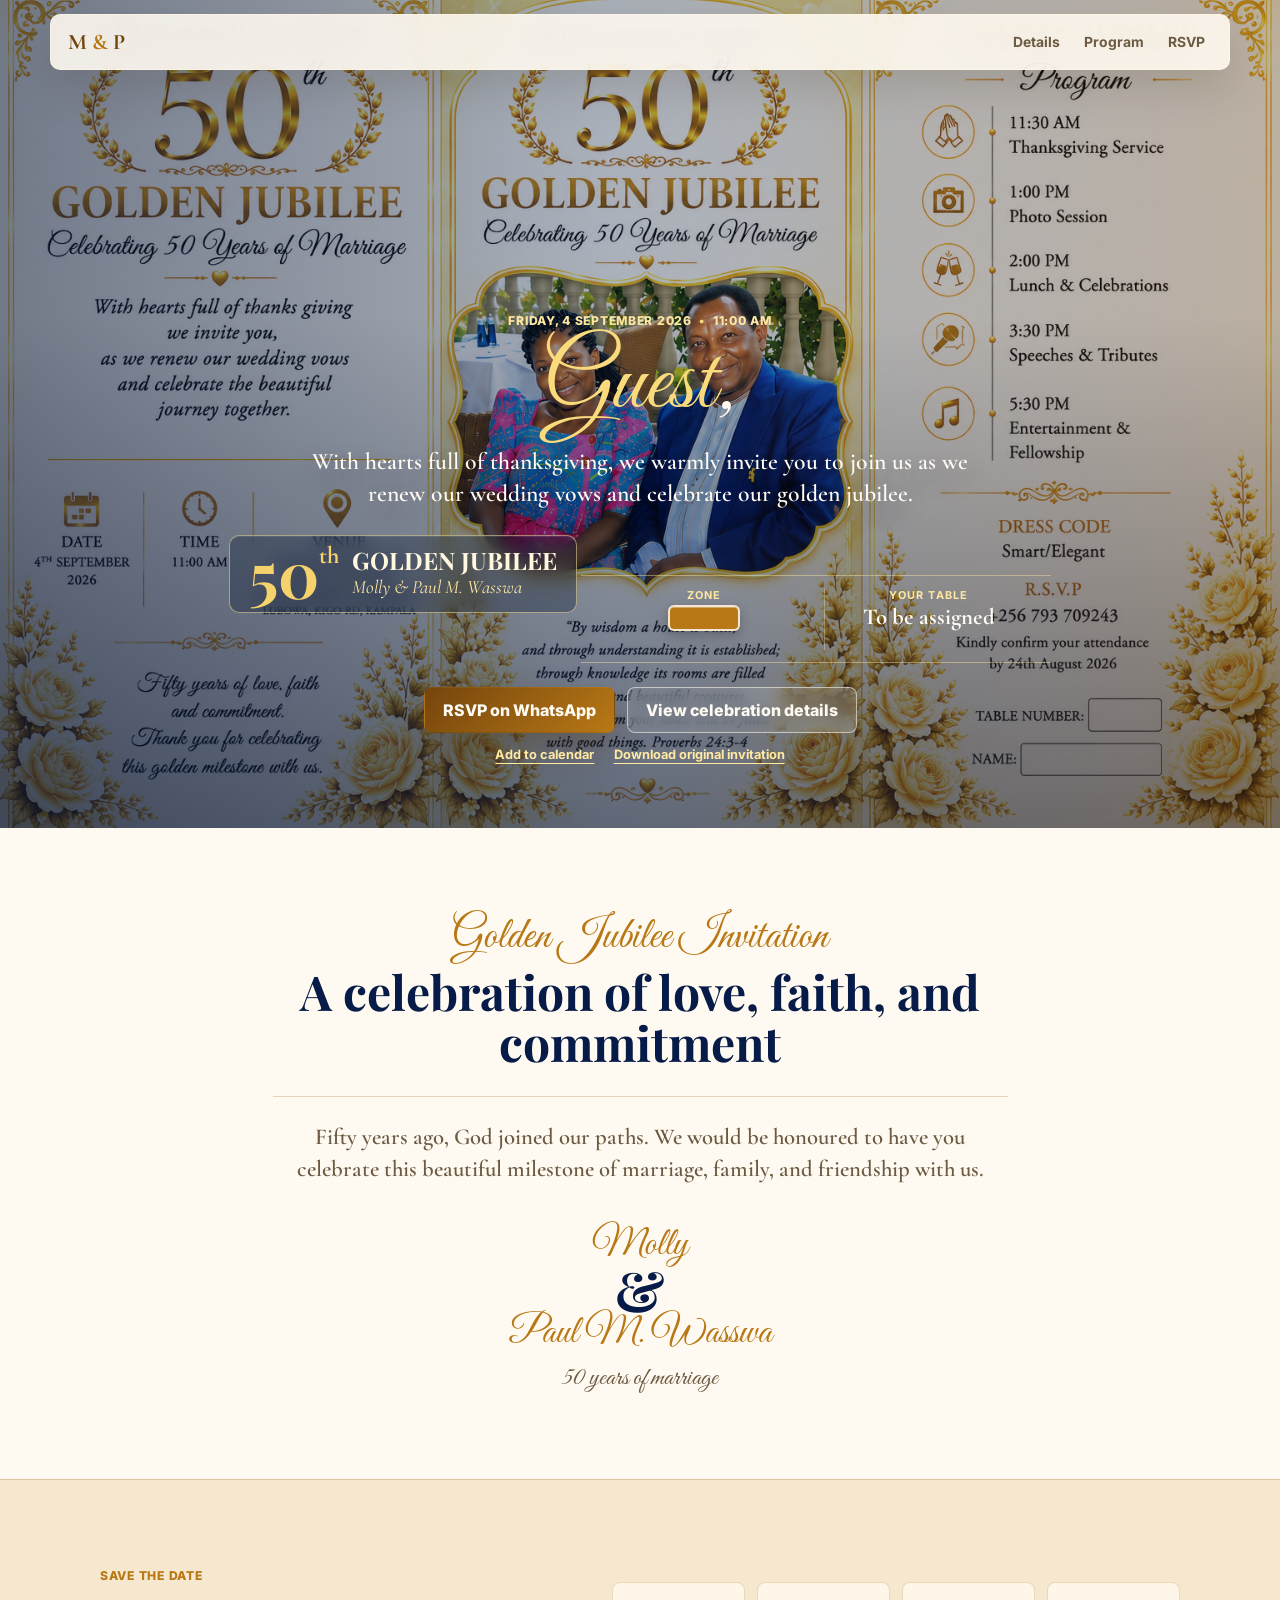
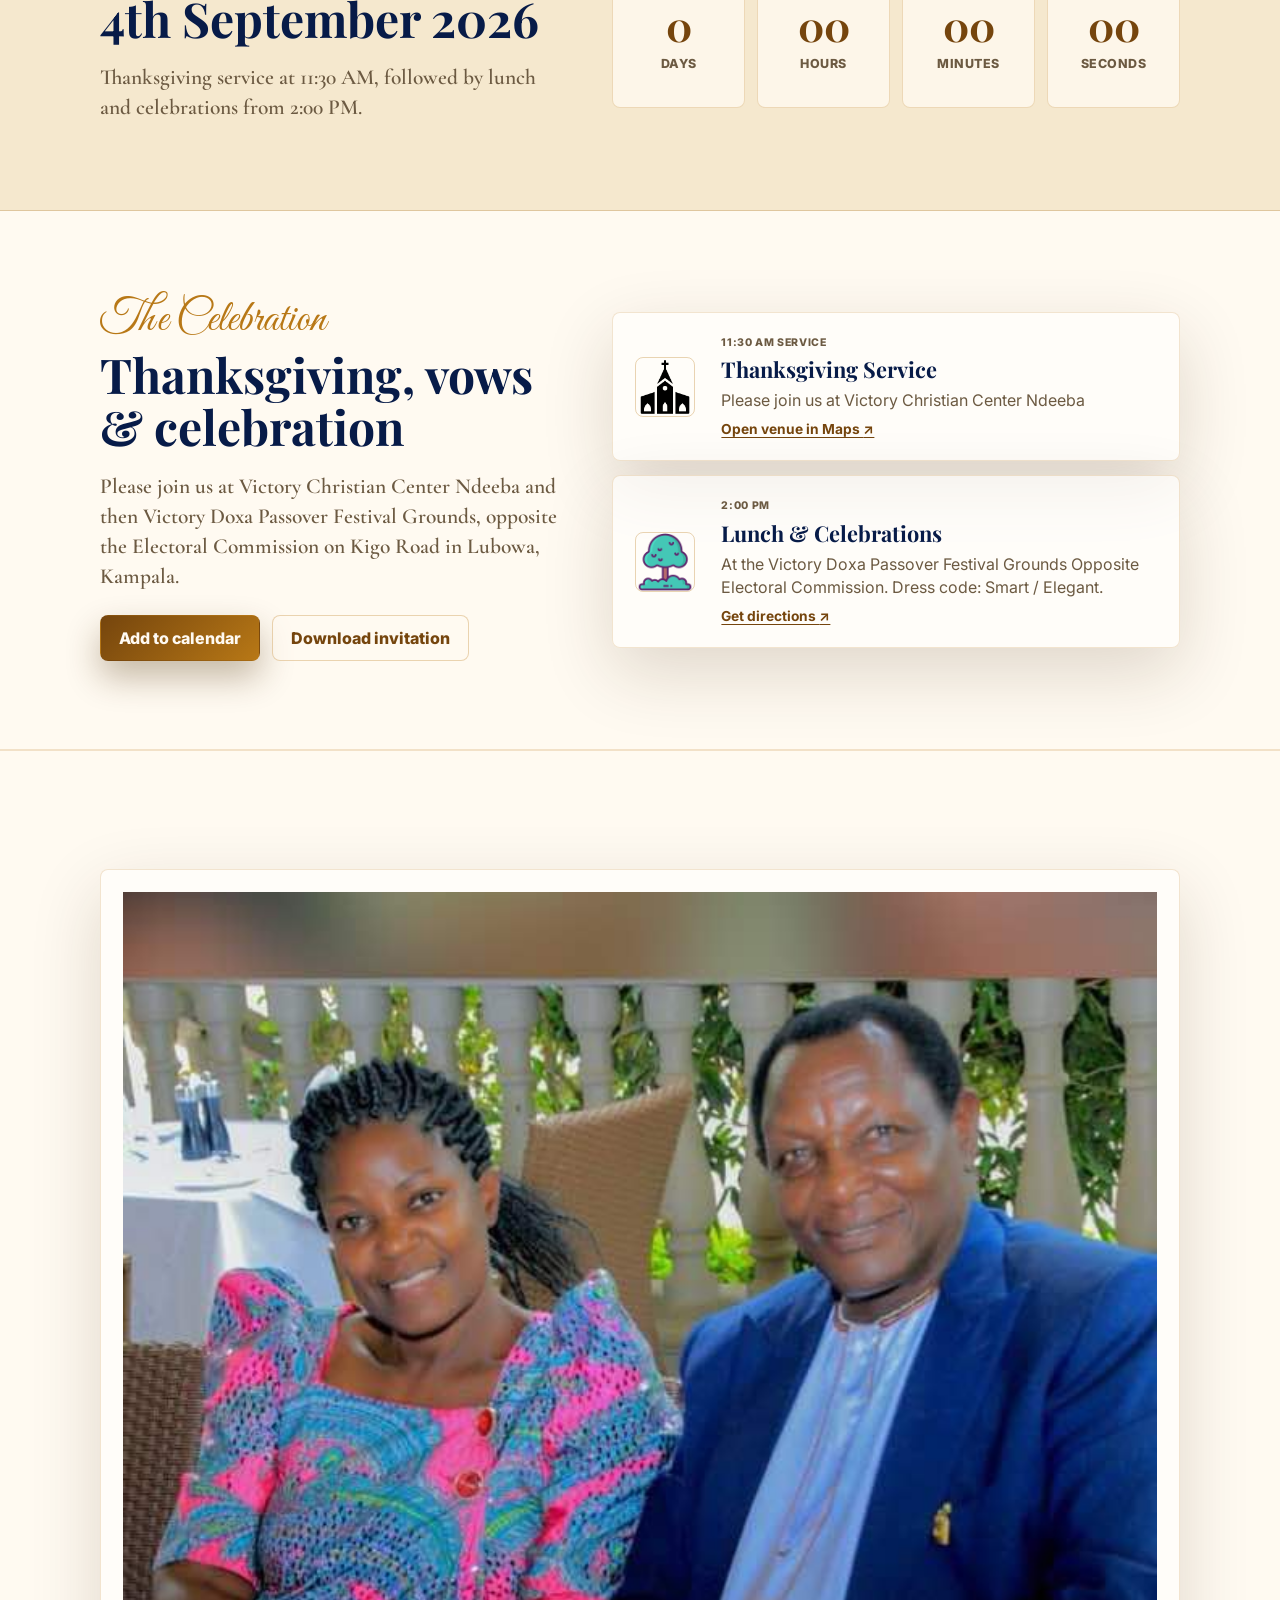
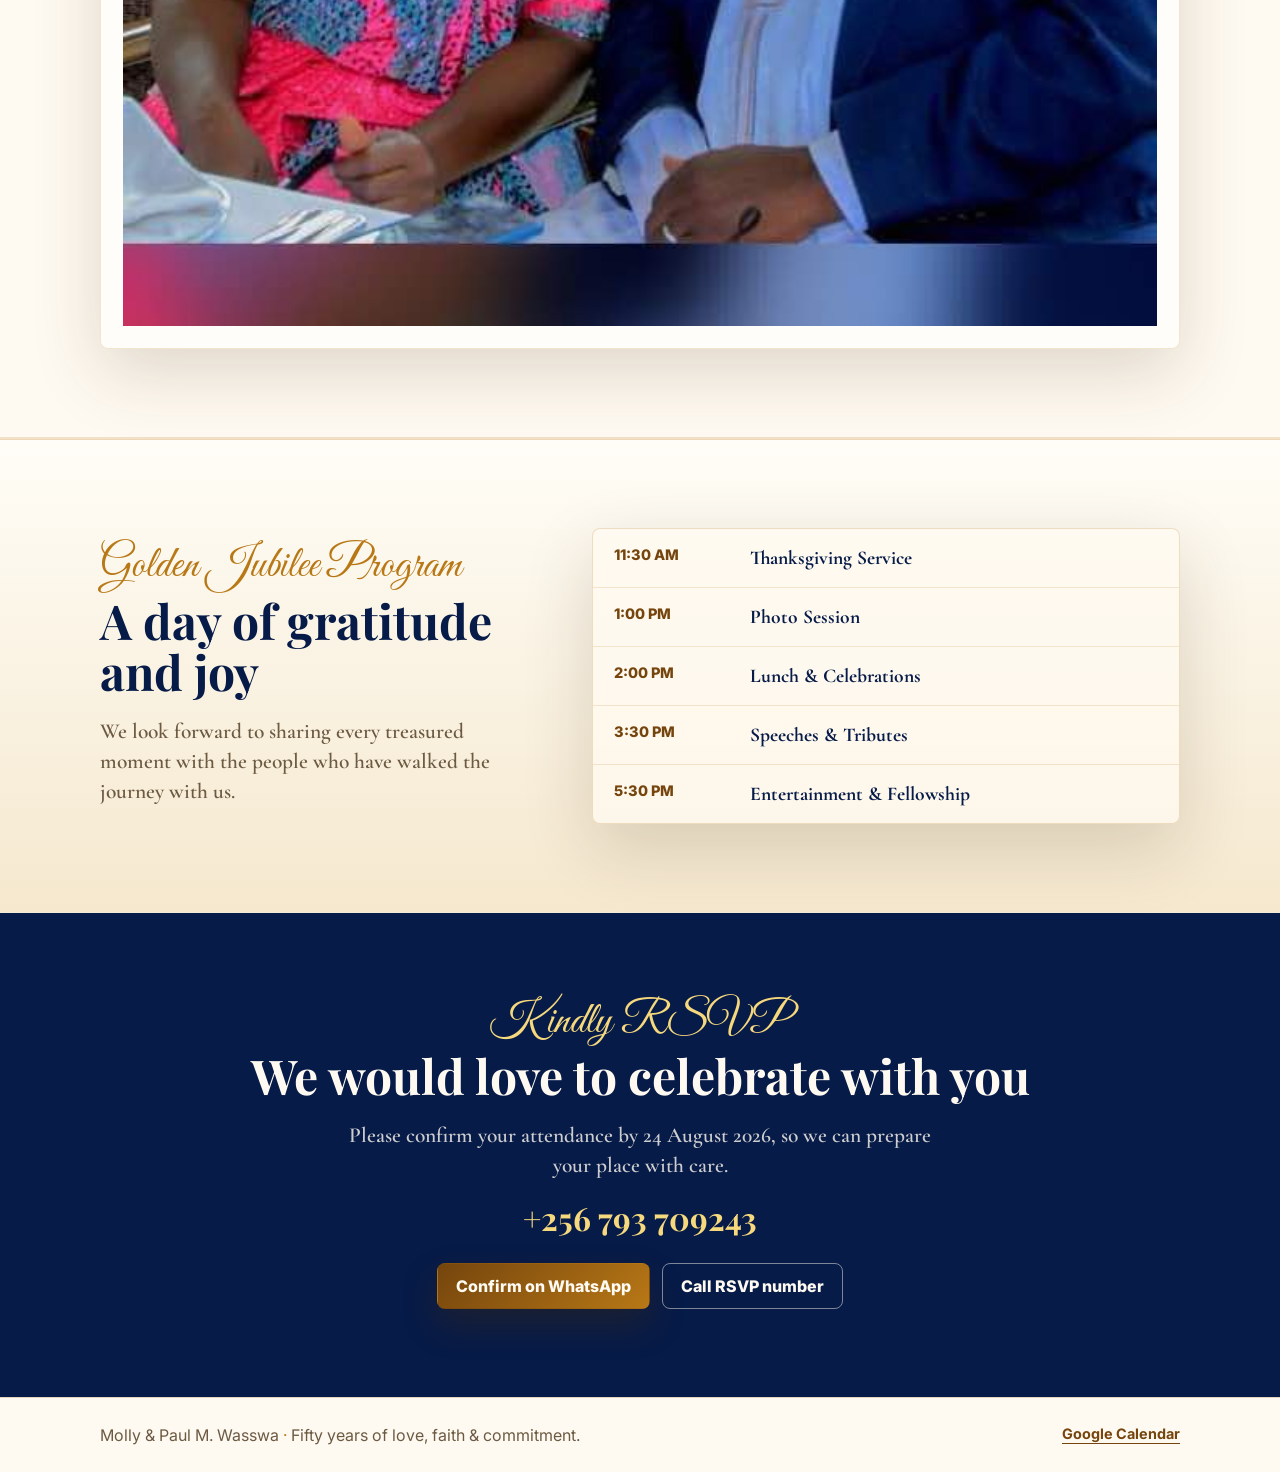
<file: index.html>
<!doctype html>
<html lang="en">
  <head>
    <meta charset="utf-8">
    <meta name="viewport" content="width=device-width, initial-scale=1">
    <title>Molly &amp; Paul M. Wasswa | 50th Golden Jubilee</title>
    <meta name="description" content="A personal invitation to Molly and Paul M. Wasswa's 50th Golden Jubilee celebration.">
    <link rel="preconnect" href="https://fonts.googleapis.com">
    <link rel="preconnect" href="https://fonts.gstatic.com" crossorigin>
    <link href="https://fonts.googleapis.com/css2?family=Cormorant+Garamond:wght@500;600;700&family=Great+Vibes&family=Inter:wght@400;500;600;700&family=Playfair+Display:wght@600;700&display=swap" rel="stylesheet">
    <link rel="preload" href="assets/cardphoto.png" as="image">
    <link rel="stylesheet" href="styles.css">
    <script src="guests.js" defer></script>
    <script src="script.js" defer></script>
  </head>
  <body>
    <header class="site-header" aria-label="Invitation navigation">
      <a class="brand-mark" href="#home" aria-label="Molly and Paul invitation home">M <span>&amp;</span> P</a>
      <nav class="nav-links" aria-label="Invitation sections">
        <a href="#details">Details</a>
        <a href="#program">Program</a>
        <a href="#rsvp">RSVP</a>
      </nav>
    </header>

    <main>
      <section class="hero" id="home" aria-labelledby="invite-title">
        <img class="hero-art" src="assets/cardphoto.png" alt="Golden Jubilee invitation card for Molly and Paul M. Wasswa">
        <div class="hero-shade" aria-hidden="true"></div>
        <div class="hero-content">
          <p class="eyebrow">Friday, 4 September 2026 <span>•</span> 11:00 AM</p>
          <!-- <p class="hero-kicker">A personal invitation for</p> -->
          <h1 id="invite-title"> <span id="guest-name">Guest</span>,</h1>
          <p class="hero-copy">With hearts full of thanksgiving, we warmly invite you to join us as we renew our wedding vows and celebrate our golden jubilee.</p>

          <div class="hero-jubilee" aria-label="Molly and Paul M. Wasswa 50th Golden Jubilee">
            <span class="hero-number">50<sup>th</sup></span>
            <span class="hero-jubilee-copy"><strong>Golden Jubilee</strong><em>Molly &amp; Paul M. Wasswa</em></span>
          </div>

          <div class="guest-reservation" aria-label="Guest reservation">
            <div>
              <span>Zone</span>
              <strong id="guest-zone" class="zone-swatch" aria-label="Guest zone"></strong>
            </div>
            <div>
              <span>Your table</span>
              <strong id="guest-table">To be assigned</strong>
              <em id="guest-party"></em>
            </div>
          </div>

          <div class="hero-actions" aria-label="Invitation actions">
            <a class="button primary" id="hero-rsvp-link" href="#rsvp">RSVP on WhatsApp</a>
            <a class="button secondary" href="#details">View celebration details</a>
          </div>
          <div class="hero-utilities">
            <button class="text-action" id="download-calendar" type="button">Add to calendar</button>
            <a class="text-action" href="CardPhoto.pdf" download>Download original invitation</a>
          </div>
        </div>
      </section>

      <section class="cordial-section" aria-labelledby="cordial-title">
        <div class="section-inner narrow">
          <p class="script-line">Golden Jubilee Invitation</p>
          <h2 id="cordial-title">A celebration of love, faith, and commitment</h2>
          <div class="family-copy">
            <p>Fifty years ago, God joined our paths. We would be honoured to have you celebrate this beautiful milestone of marriage, family, and friendship with us.</p>
          </div>
          <div class="names-block" aria-label="Golden Jubilee couple names">
            <span>Molly</span>
            <strong>&amp;</strong>
            <span>Paul M. Wasswa</span>
            <em>50 years of marriage</em>
          </div>
        </div>
      </section>

      <section class="countdown-section" aria-labelledby="countdown-title">
        <div class="section-inner countdown-layout">
          <div class="countdown-copy">
            <p class="eyebrow">Save the date</p>
            <h2 id="countdown-title">4th September 2026</h2>
            <p>Thanksgiving service at 11:30 AM, followed by lunch and celebrations from 2:00 PM.</p>
          </div>
          <div class="countdown-grid" id="countdown" aria-live="polite">
            <div><strong data-countdown="days">00</strong><span>Days</span></div>
            <div><strong data-countdown="hours">00</strong><span>Hours</span></div>
            <div><strong data-countdown="minutes">00</strong><span>Minutes</span></div>
            <div><strong data-countdown="seconds">00</strong><span>Seconds</span></div>
          </div>
        </div>
      </section>

      <section class="details-section" id="details" aria-labelledby="details-title">
        <div class="section-inner two-column">
          <div>
            <p class="script-line">The Celebration</p>
            <h2 id="details-title">Thanksgiving, vows &amp; celebration</h2>
            <p class="section-copy">Please join us at Victory Christian Center Ndeeba and then Victory Doxa Passover Festival Grounds, opposite the Electoral Commission on Kigo Road in Lubowa, Kampala.</p>
            <div class="action-row">
              <button class="button primary" id="details-calendar" type="button">Add to calendar</button>
              <a class="button ghost" href="CardPhoto.pdf" download>Download invitation</a>
            </div>
          </div>
          <div class="event-list" aria-label="Celebration details">
            <article class="event-card">
              <div class="event-icon" aria-hidden="true"><img src="assets/church.png" alt="Church Icon"></div>
              <div>
                <p class="eyebrow">11:30 AM service</p>
                <h3>Thanksgiving Service</h3>
                <p>Please join us at Victory Christian Center Ndeeba</p>
                <a href="https://maps.app.goo.gl/BqwKdtWYTgbF7HWm9?g_st=iw" target="_blank" rel="noopener">Open venue in Maps <span aria-hidden="true">↗</span></a>
              </div>
            </article>
            <article class="event-card">
              <div class="event-icon" aria-hidden="true"><img src="assets/gardens.png" alt="Gardens Icon"></div>
              <div>
                <p class="eyebrow">2:00 PM</p>
                <h3>Lunch &amp; Celebrations</h3>
                <p>At the Victory Doxa Passover Festival Grounds Opposite Electoral Commission. Dress code: Smart / Elegant.</p>
                <a href="https://maps.app.goo.gl/TjAsd4rvS1Ap2jyFA?g_st=iw" target="_blank" rel="noopener">Get directions <span aria-hidden="true">↗</span></a>
              </div>
            </article>
          </div>
        </div>
      </section>

  <section class="details-section couple-section couple-photo-divider" aria-label="A picture of the couple">
    <div class="section-inner">
      <div class="event-list">
        <article class="event-card">
          <div class="couple-photo">
            <img src="assets/couple.jpeg" alt="Picture of Molly and Paul M. Wasswa">
          </div>
        </article>
      </div>
    </div>
  </section>

      <section class="program-section" id="program" aria-labelledby="program-title">
        <div class="section-inner program-layout">
          <div class="program-copy">
            <p class="script-line">Golden Jubilee Program</p>
            <h2 id="program-title">A day of gratitude and joy</h2>
            <p class="section-copy">We look forward to sharing every treasured moment with the people who have walked the journey with us.</p>
          </div>
          <ol class="timeline">
            <li><time>11:30 AM</time><span>Thanksgiving Service</span></li>
            <li><time>1:00 PM</time><span>Photo Session</span></li>
            <li><time>2:00 PM</time><span>Lunch &amp; Celebrations</span></li>
            <li><time>3:30 PM</time><span>Speeches &amp; Tributes</span></li>
            <li><time>5:30 PM</time><span>Entertainment &amp; Fellowship</span></li>
          </ol>
        </div>
      </section>

      <section class="rsvp-section" id="rsvp" aria-labelledby="rsvp-title">
        <div class="section-inner rsvp-panel">
          <p class="script-line">Kindly RSVP</p>
          <h2 id="rsvp-title">We would love to celebrate with you</h2>
          <p class="section-copy">Please confirm your attendance by 24 August 2026, so we can prepare your place with care.</p>
          <p class="rsvp-number"><a href="tel:+256793709243">+256 793 709243</a></p>
          <div class="action-row centered">
            <a class="button primary" id="detail-rsvp-link" href="#">Confirm on WhatsApp</a>
            <a class="button secondary" href="tel:+256793709243">Call RSVP number</a>
          </div>
        </div>
      </section>
    </main>

    <footer class="site-footer">
      <p>Molly &amp; Paul M. Wasswa <span>·</span> Fifty years of love, faith &amp; commitment.</p>
      <div>
        <a id="google-calendar-link" href="#" target="_blank" rel="noopener">Google Calendar</a>
        <!-- <a href="generator.html">Guest link generator</a> -->
      </div>
    </footer>
  </body>
</html>
</file>
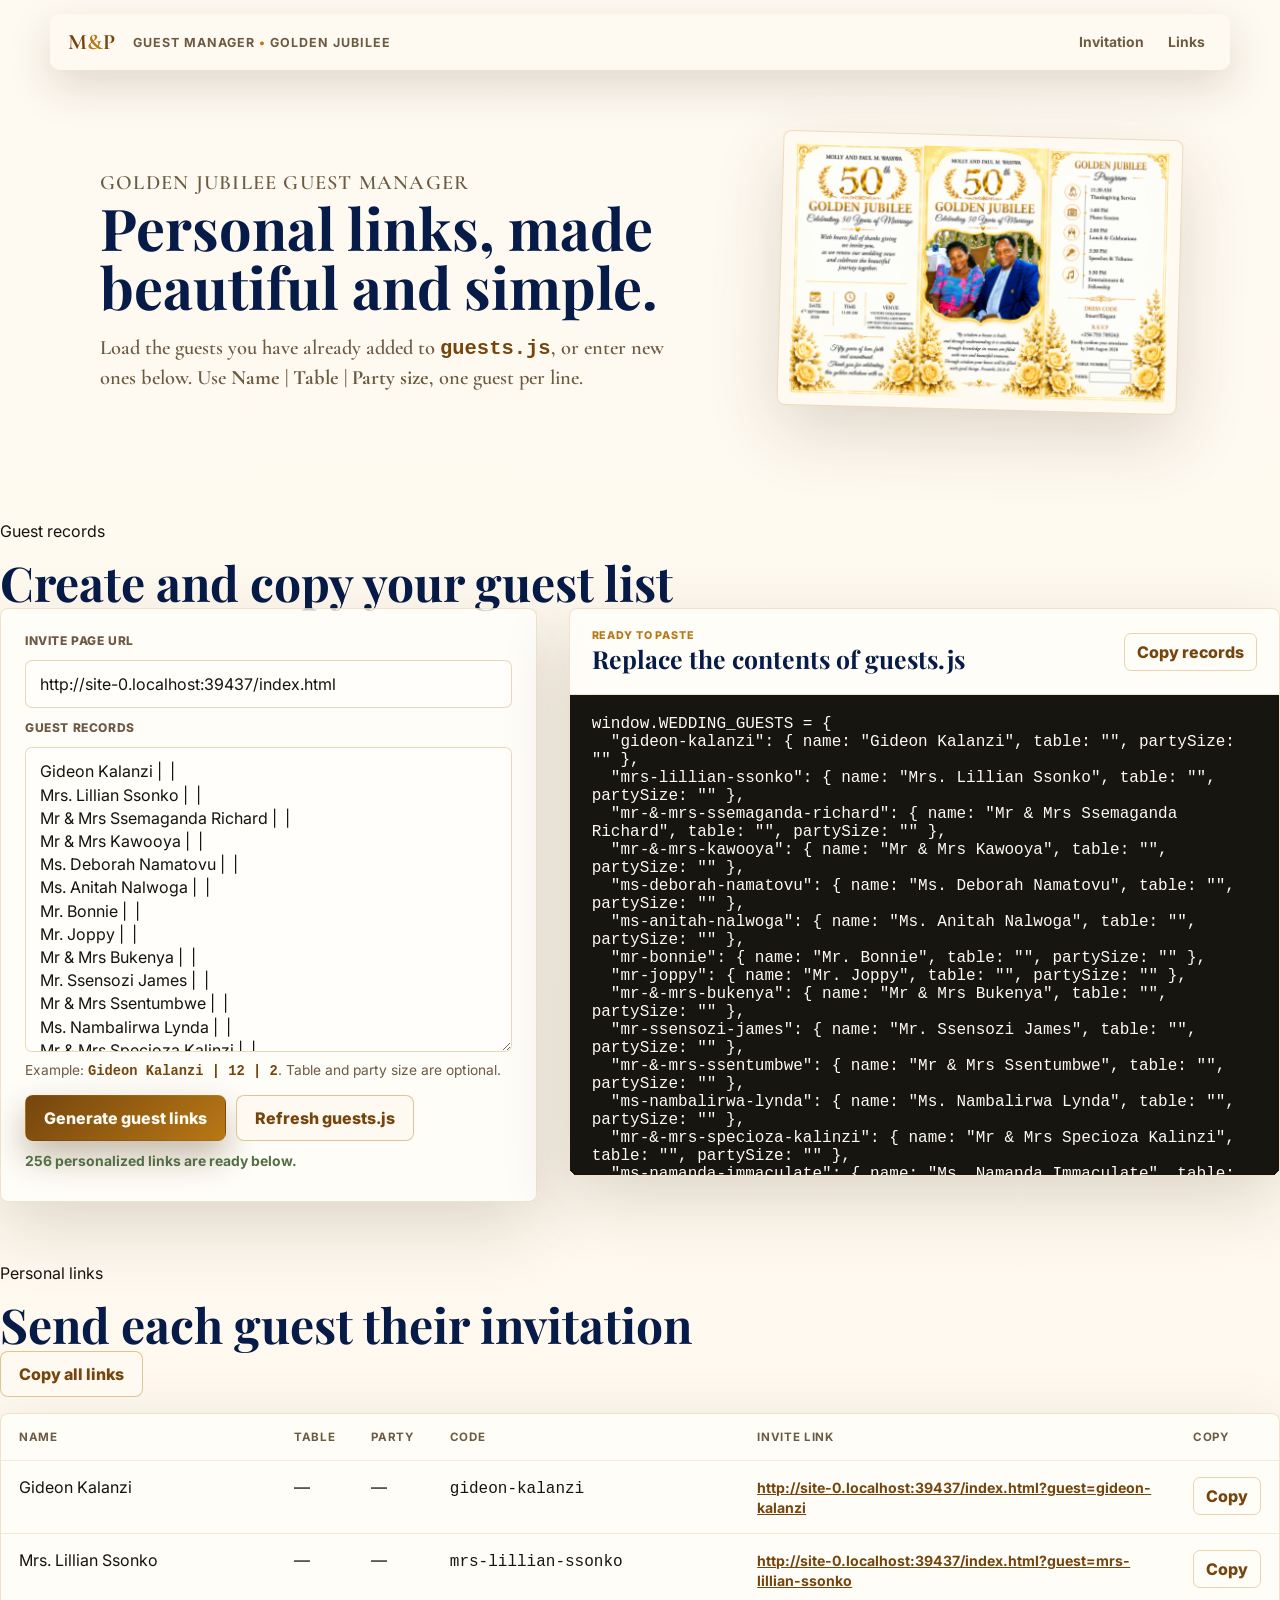
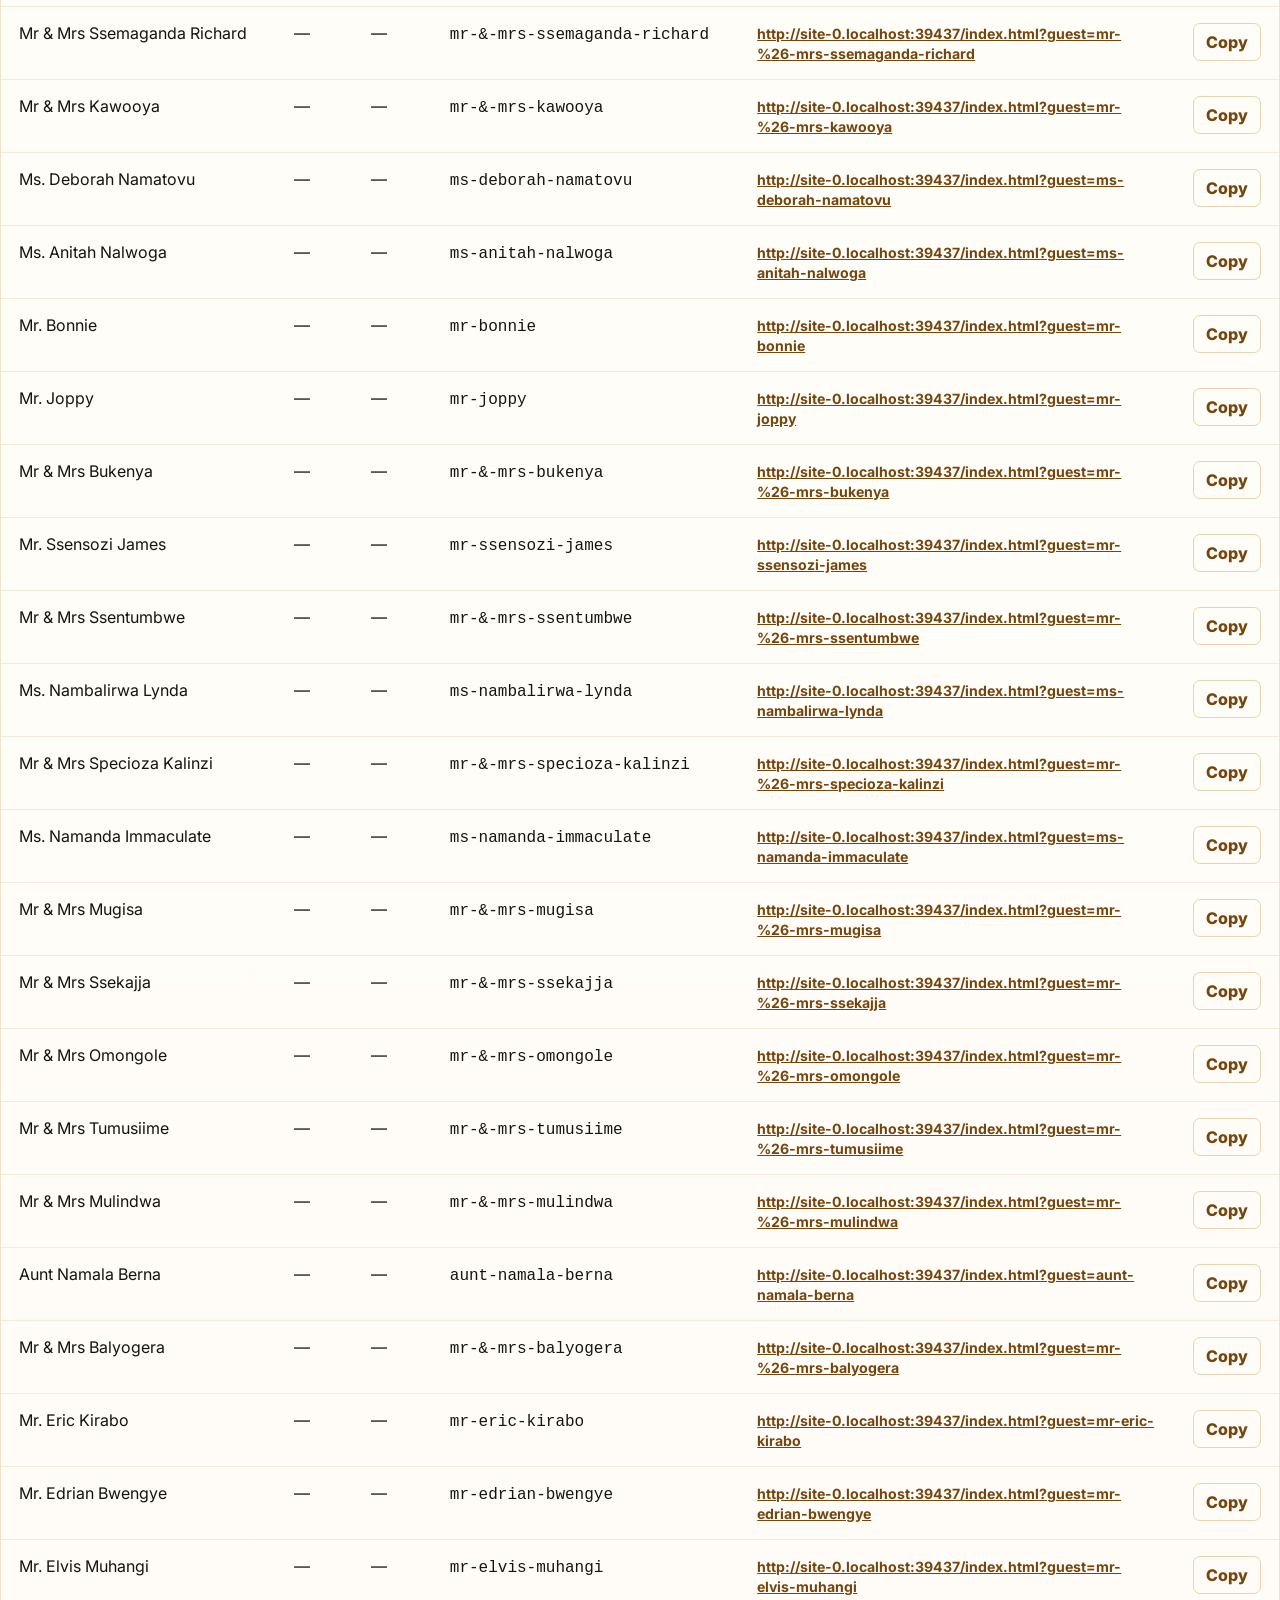
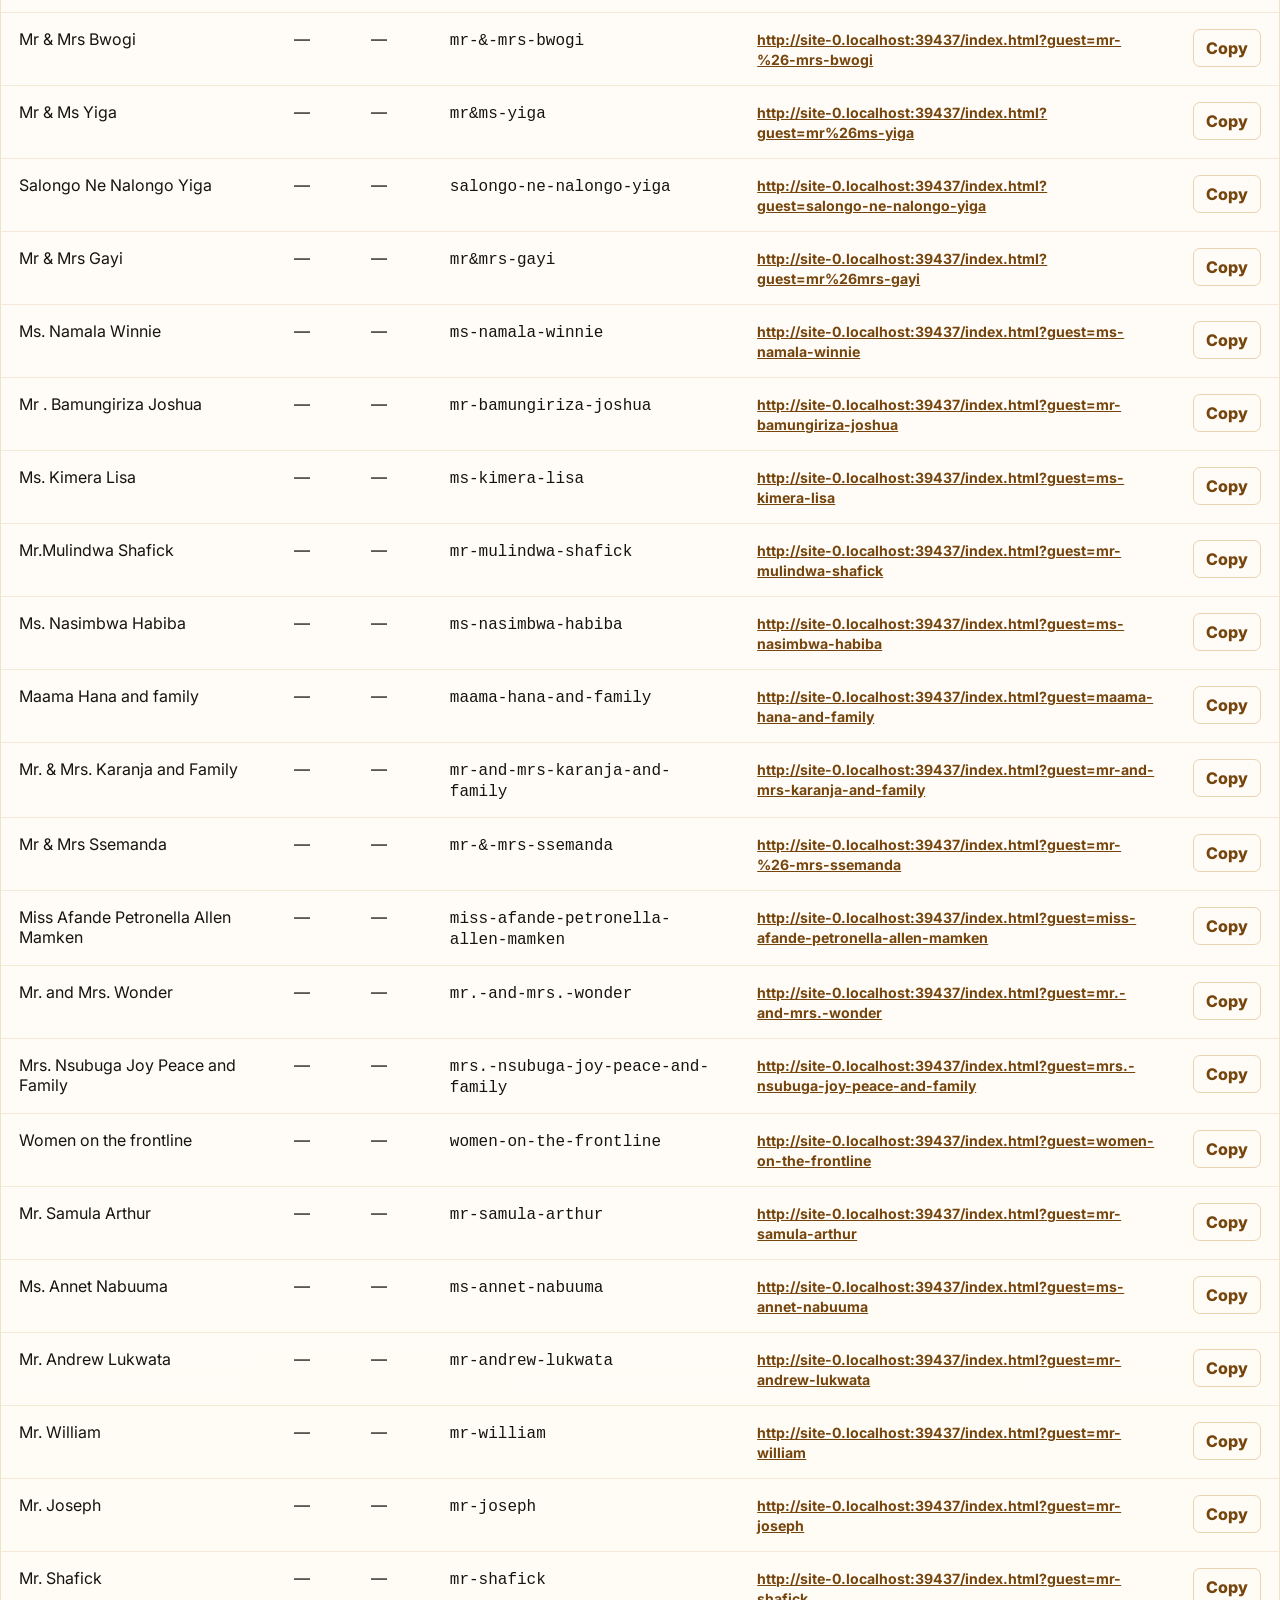
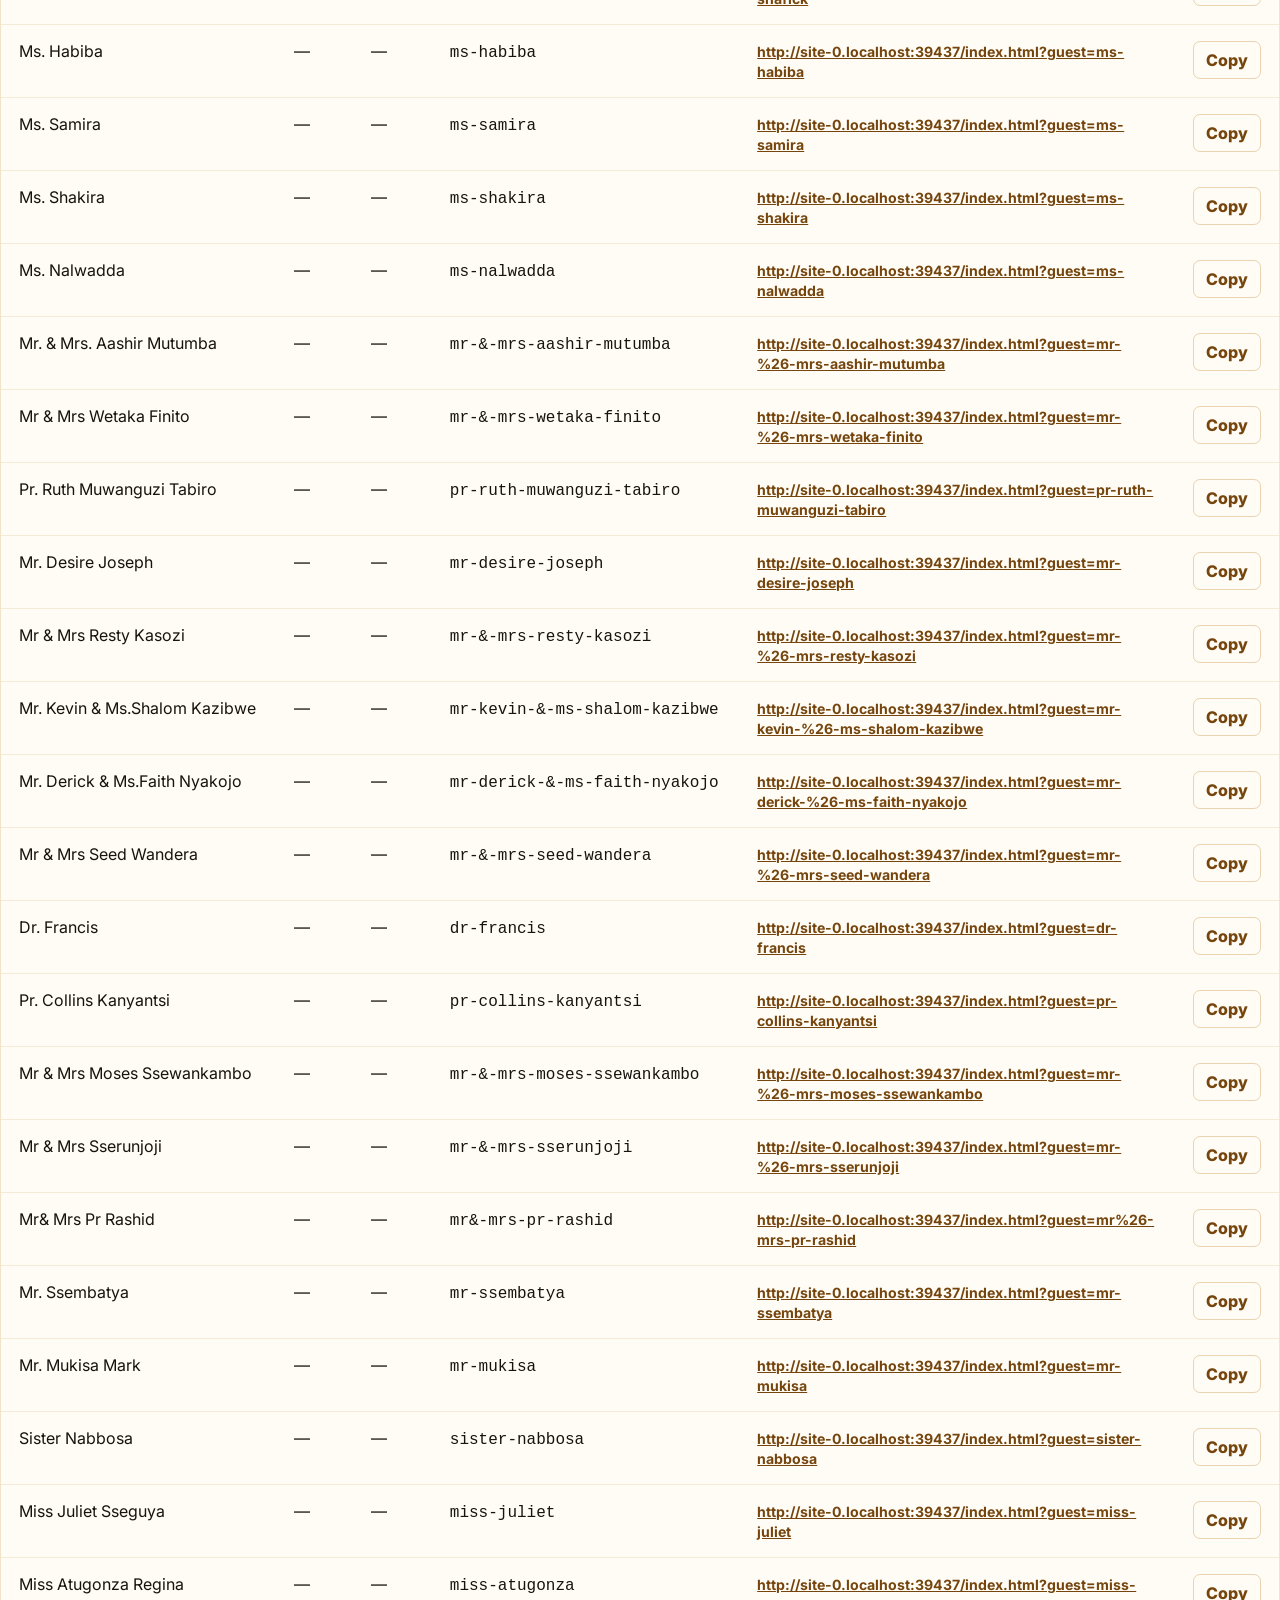
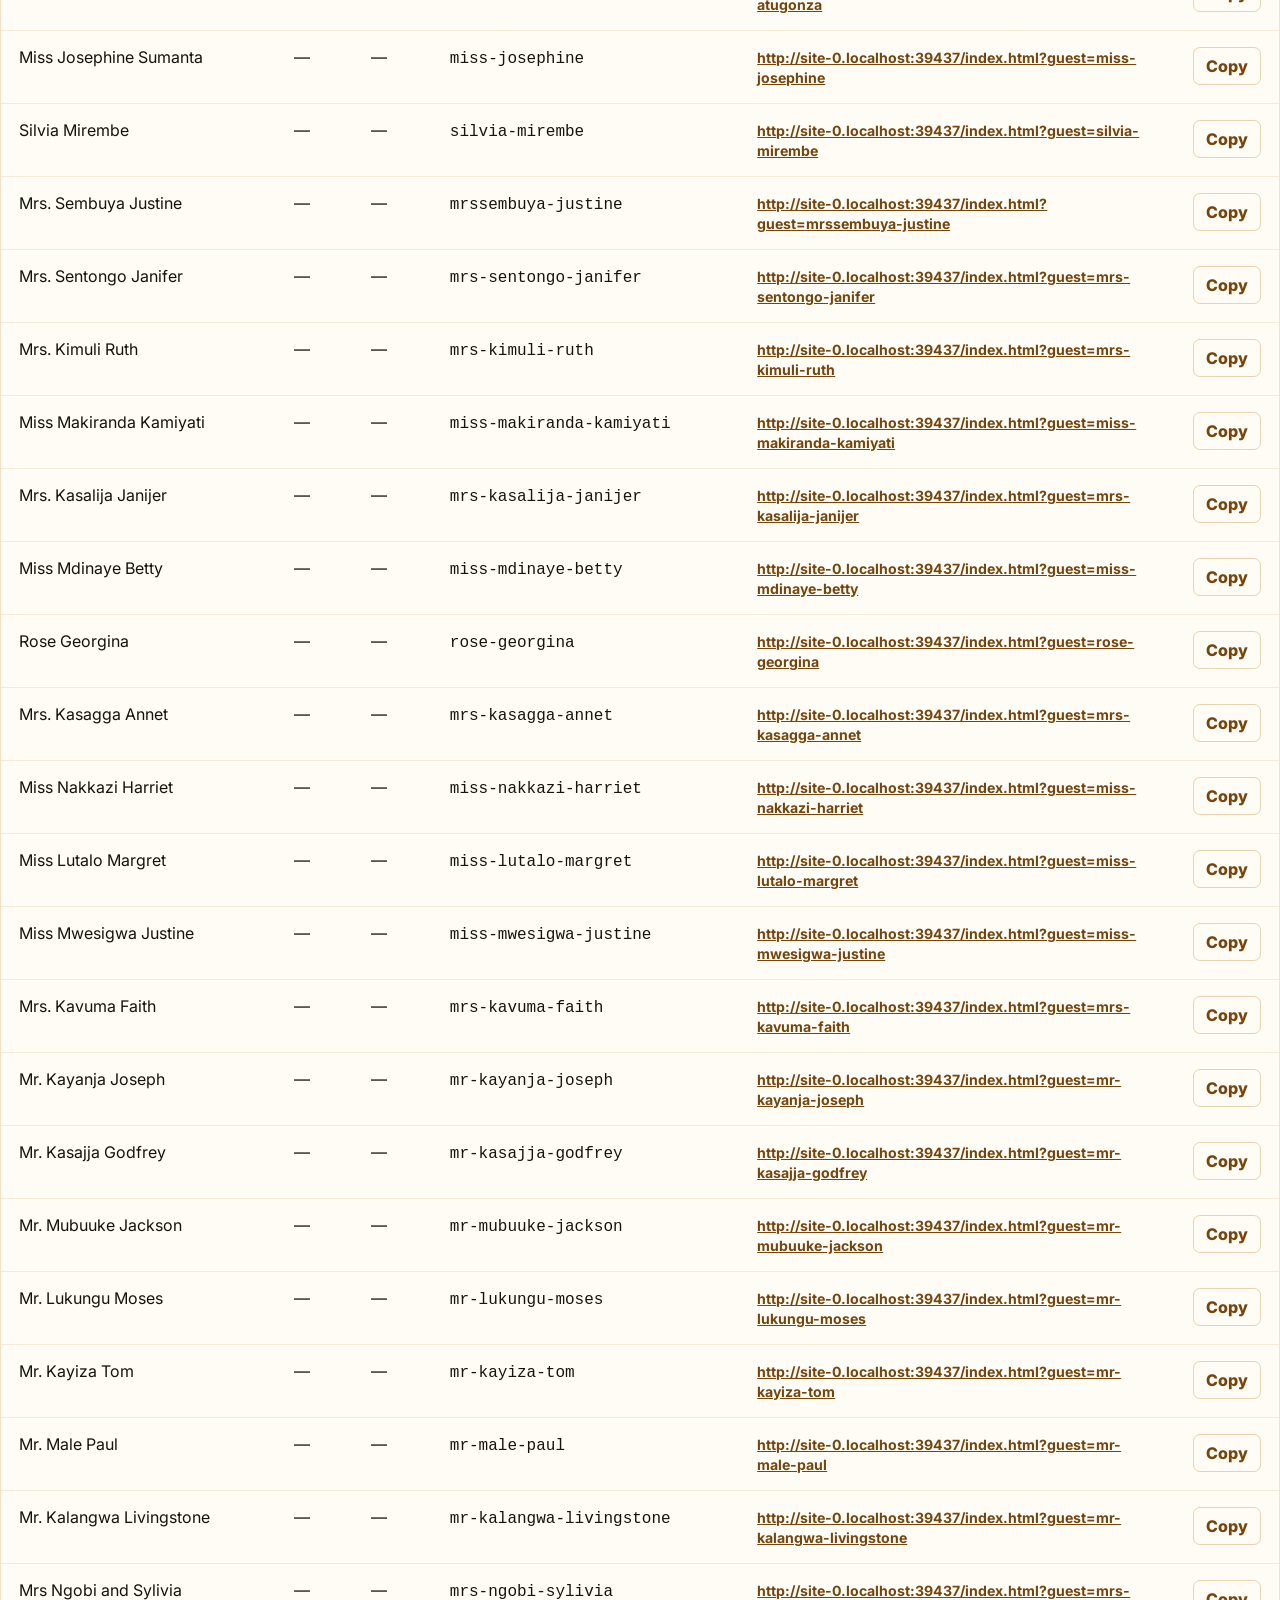
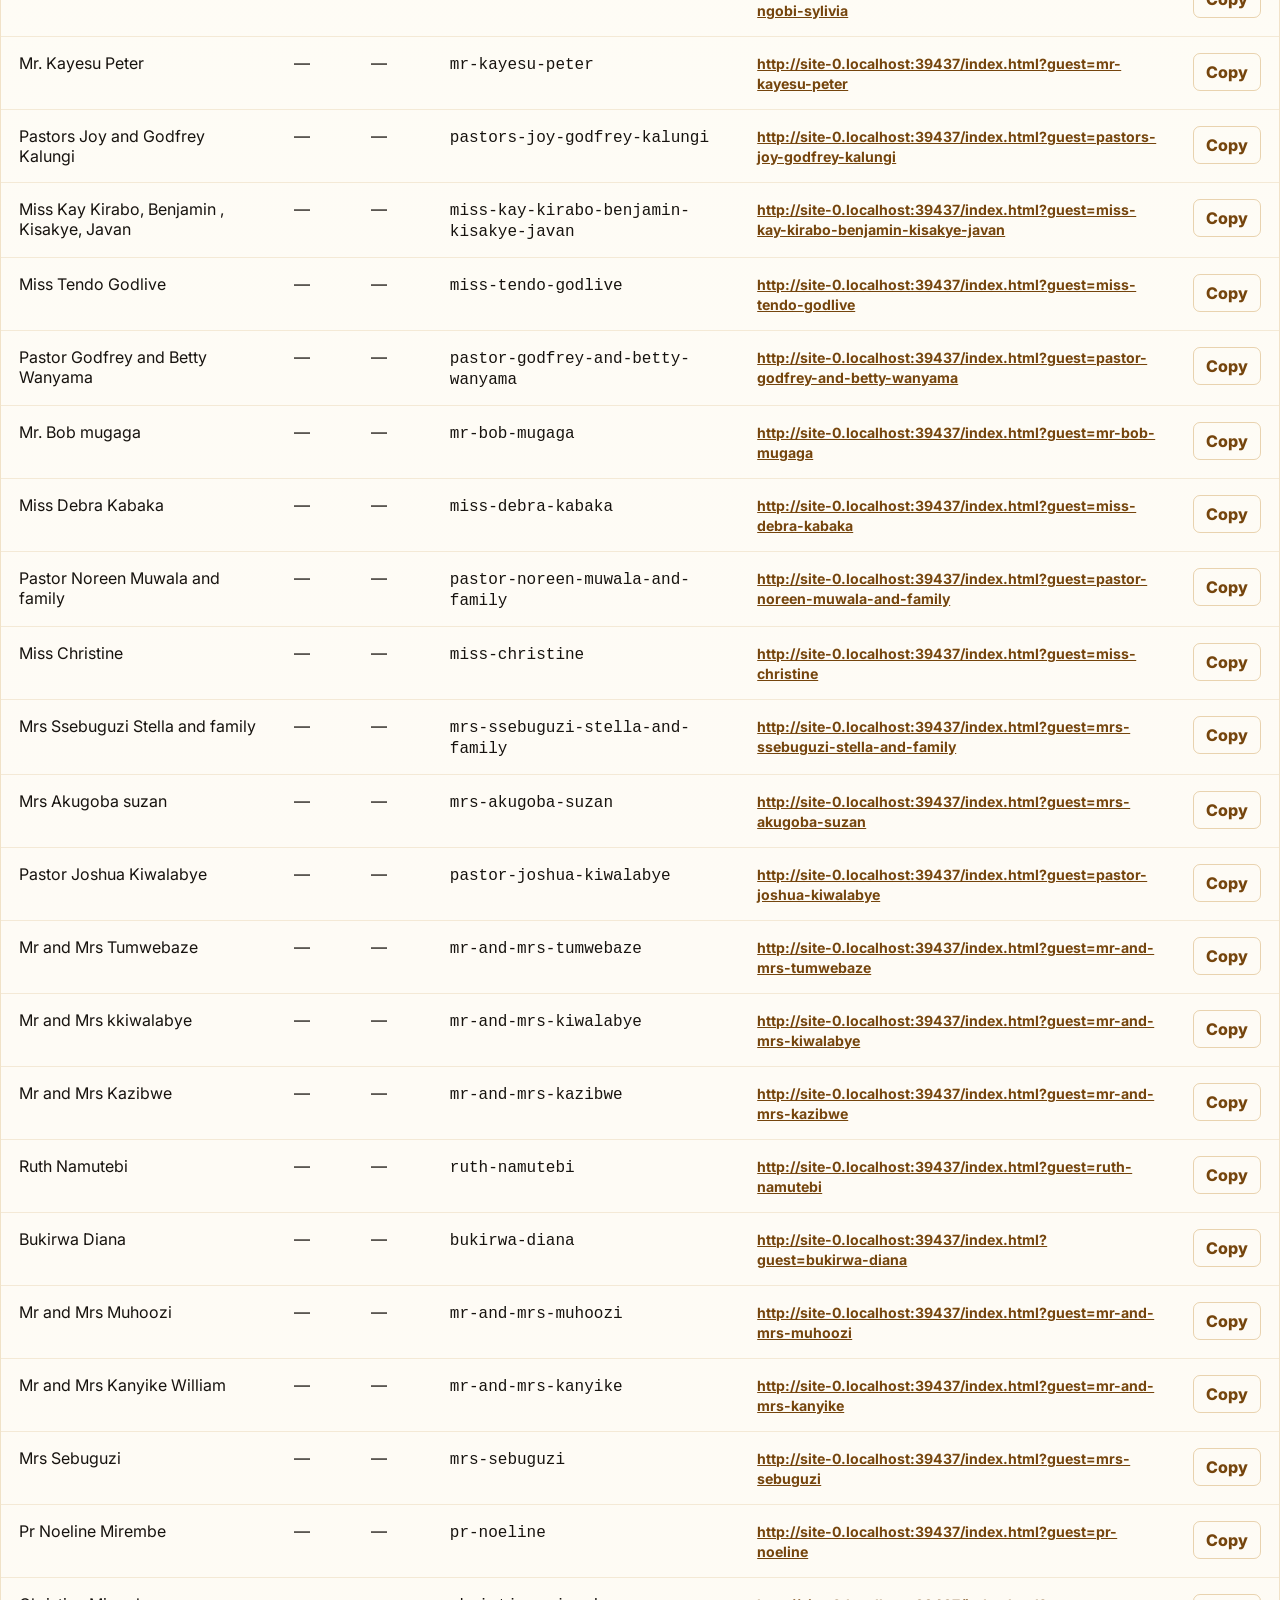
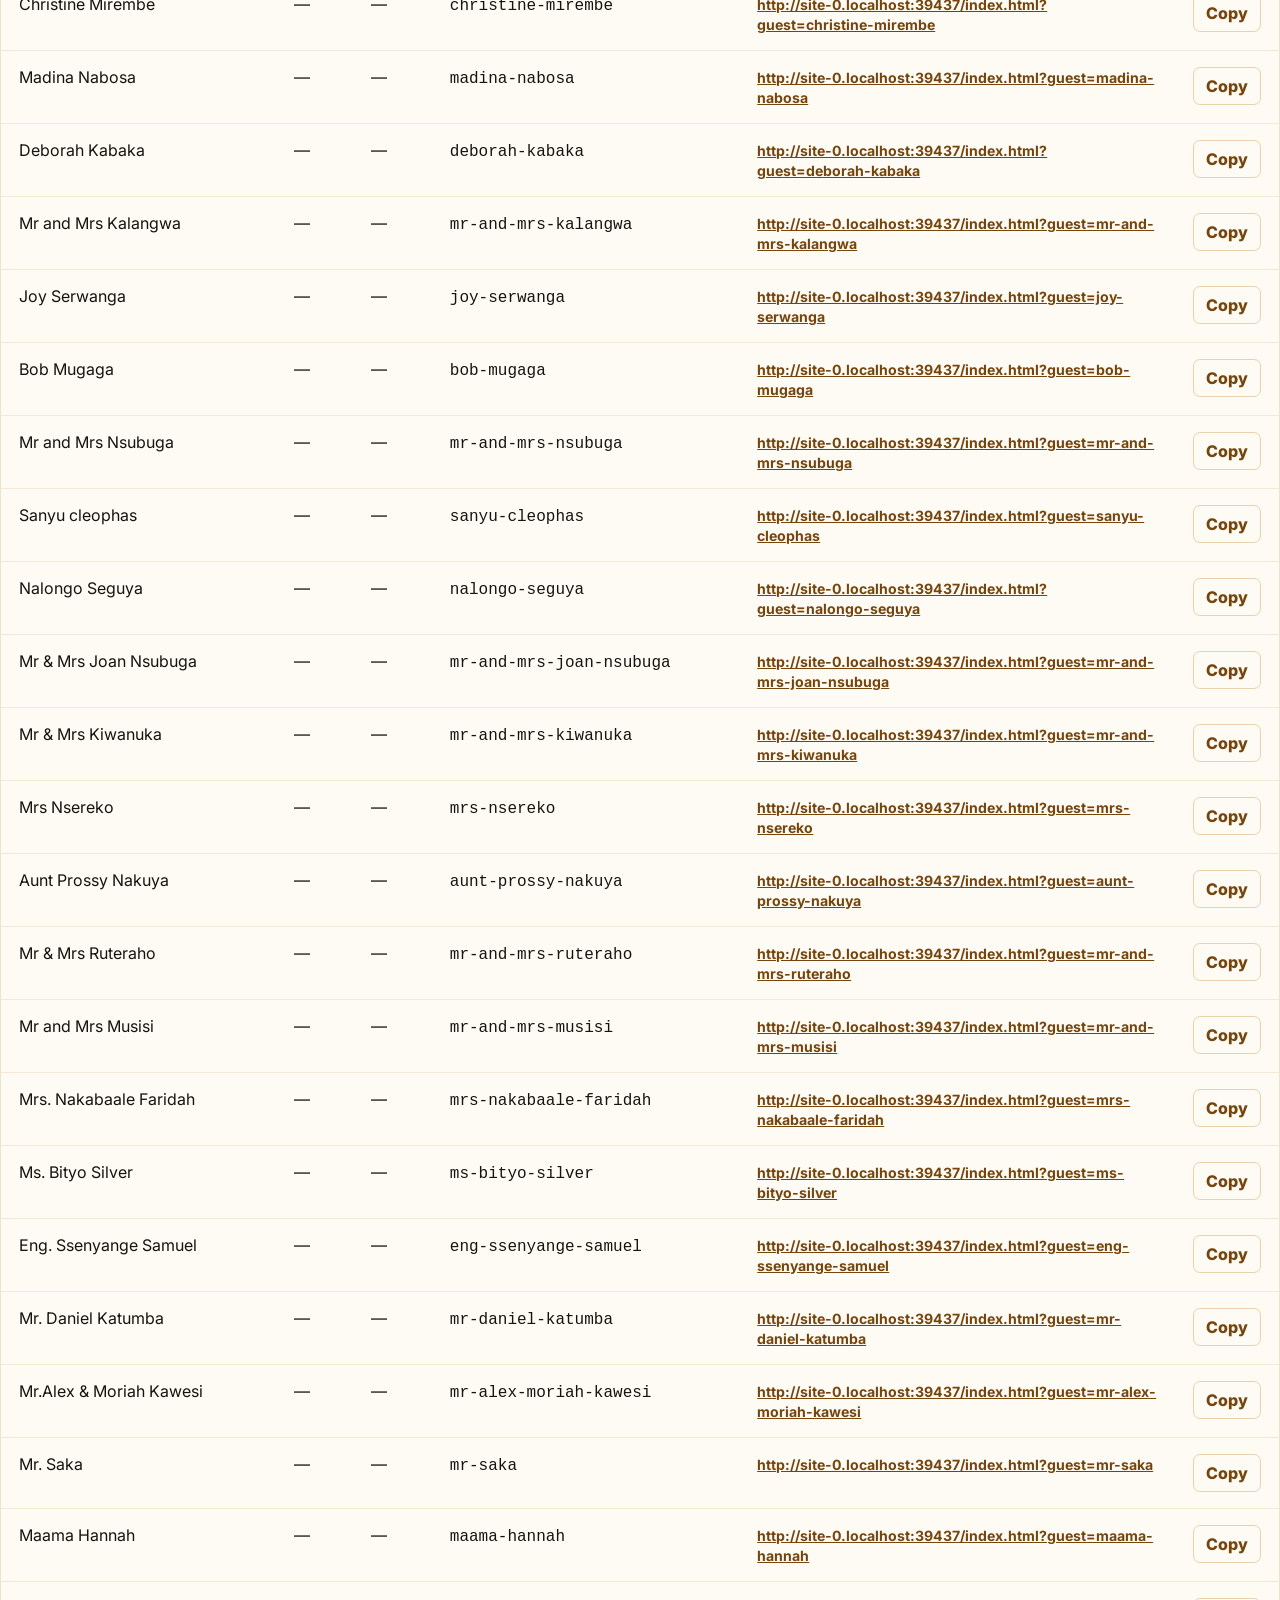
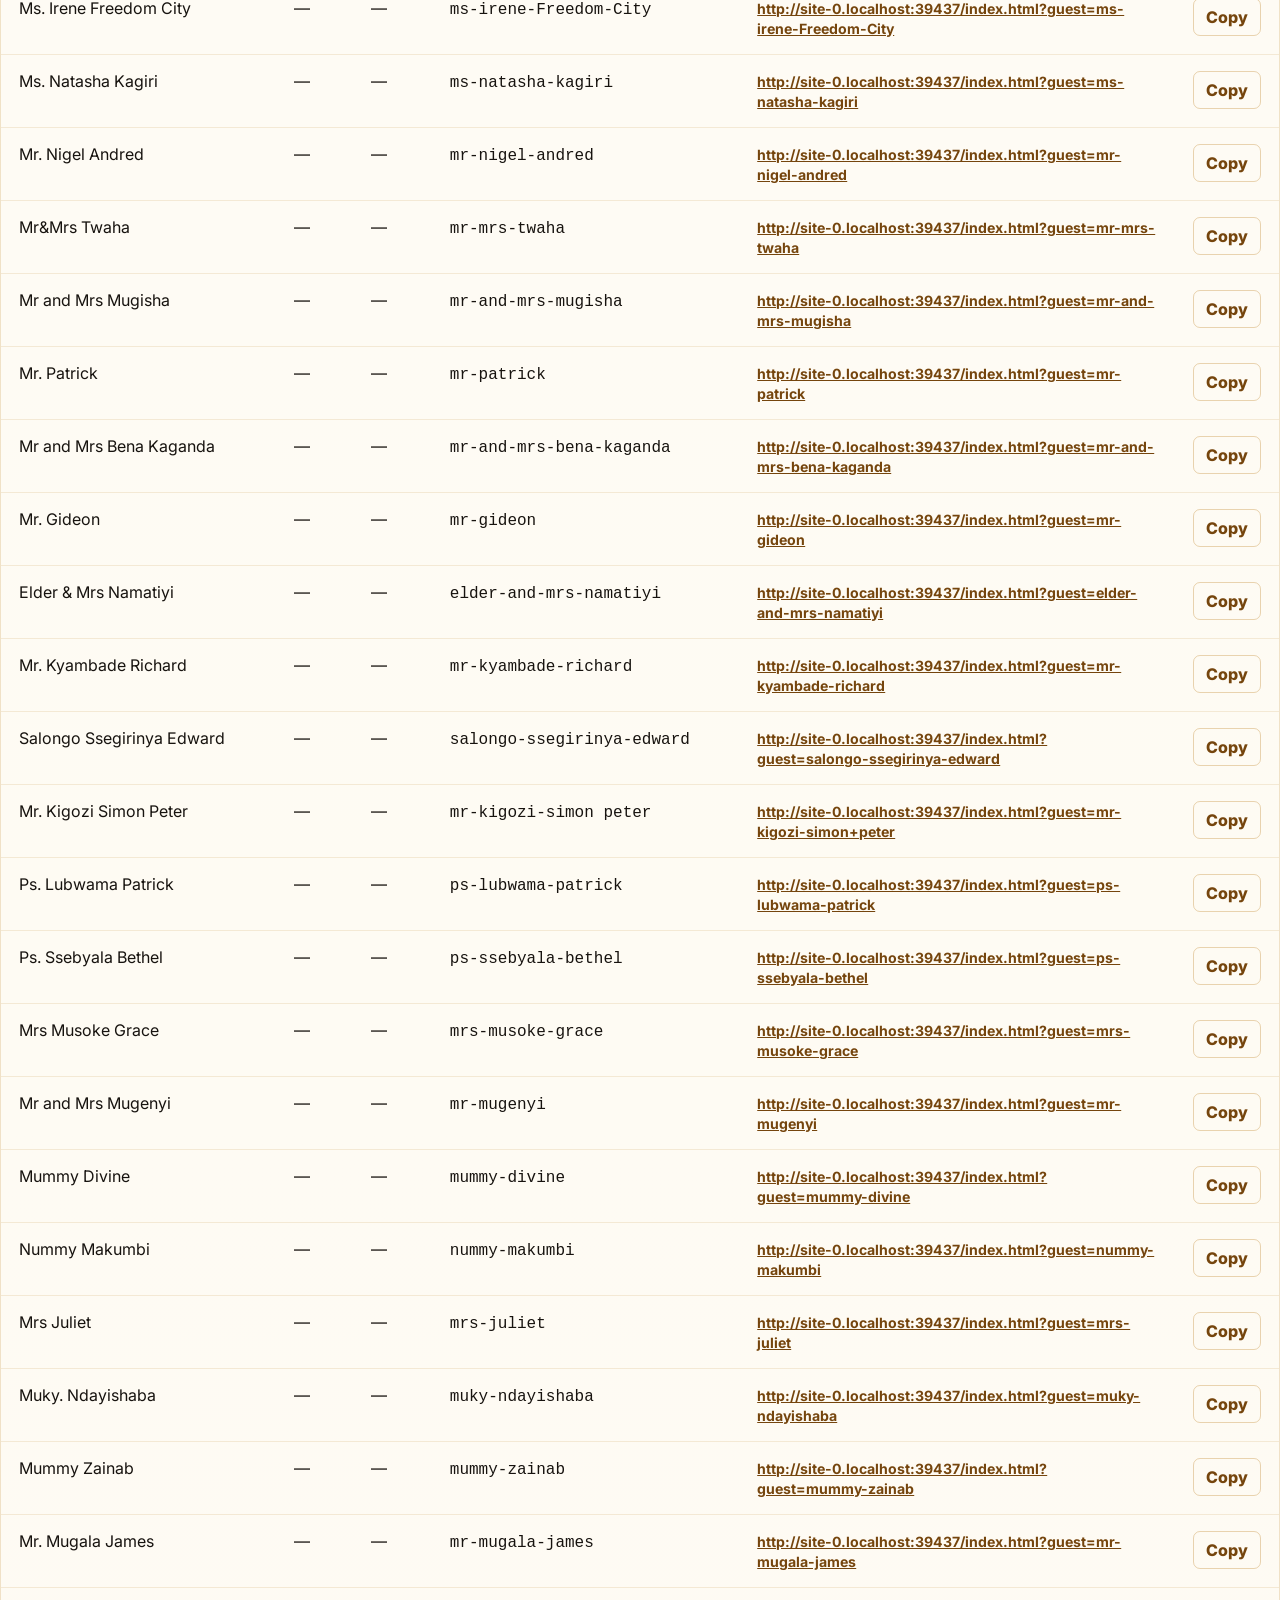
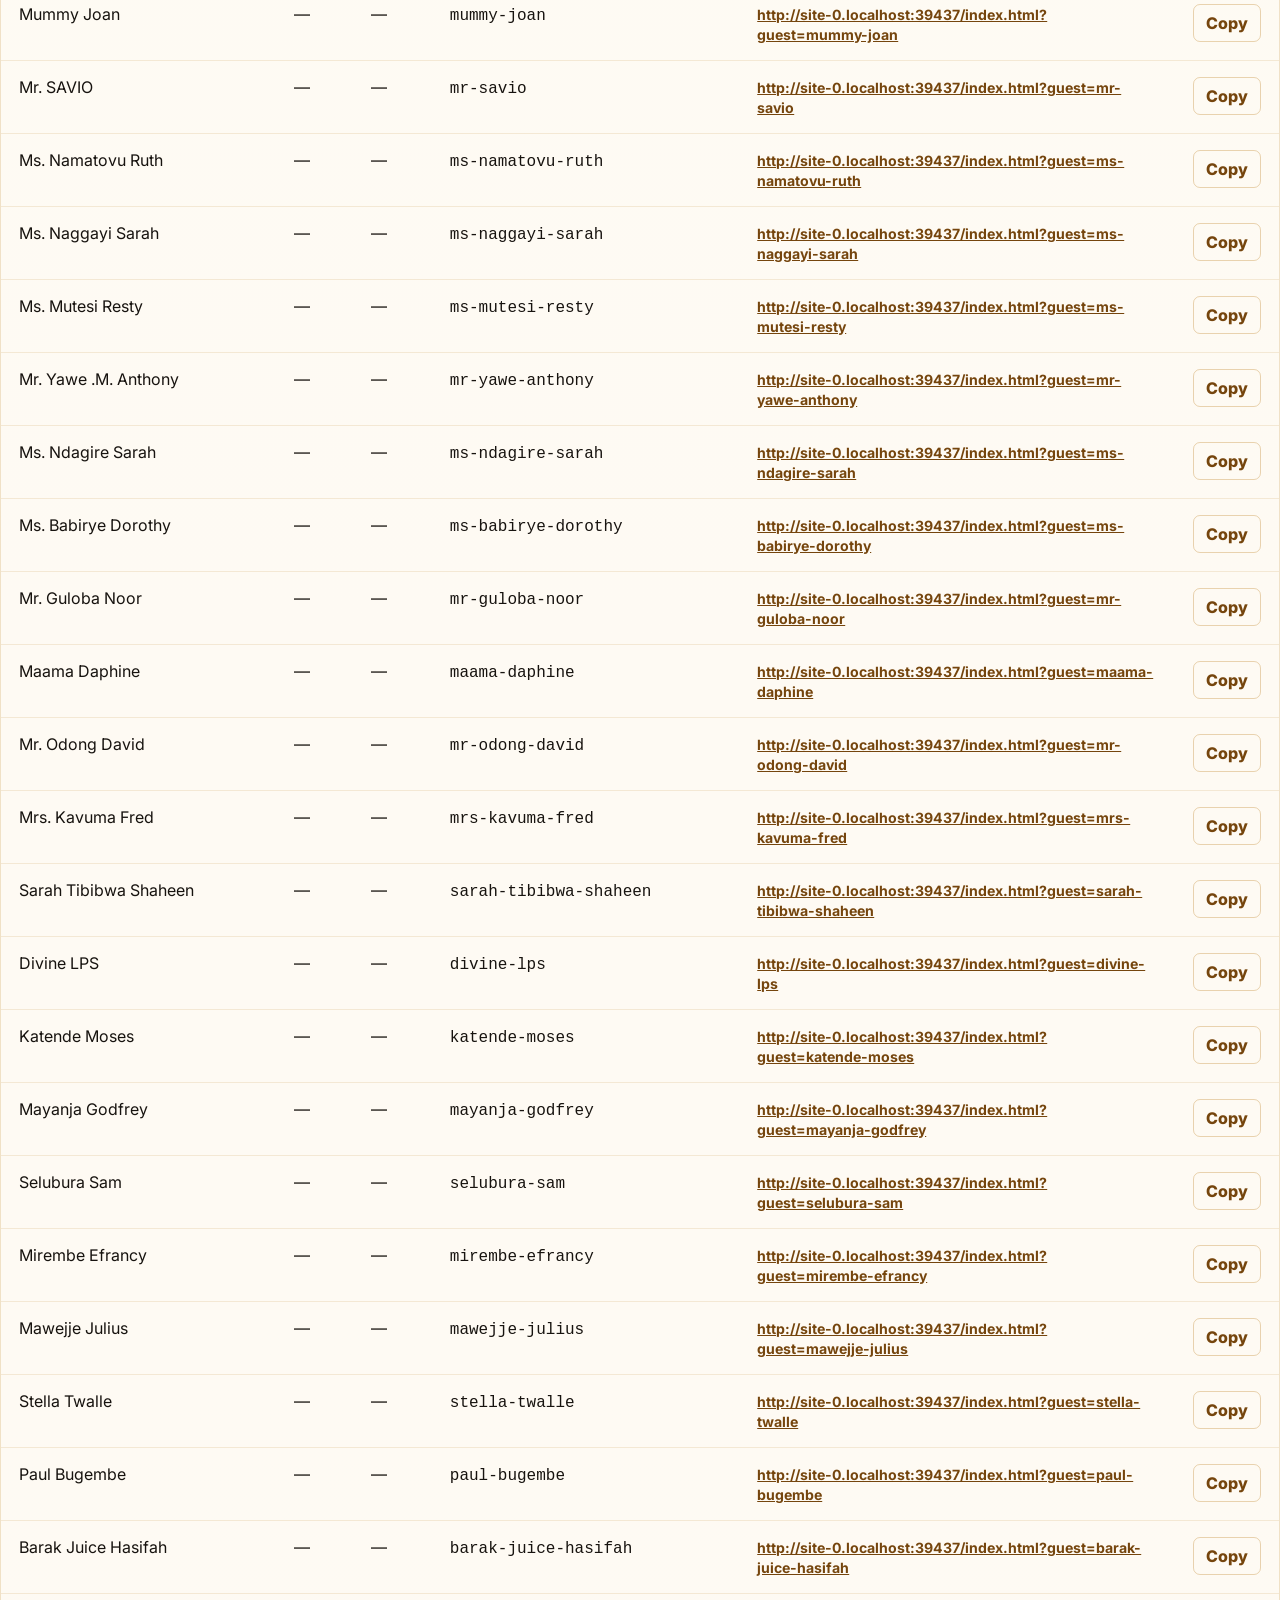
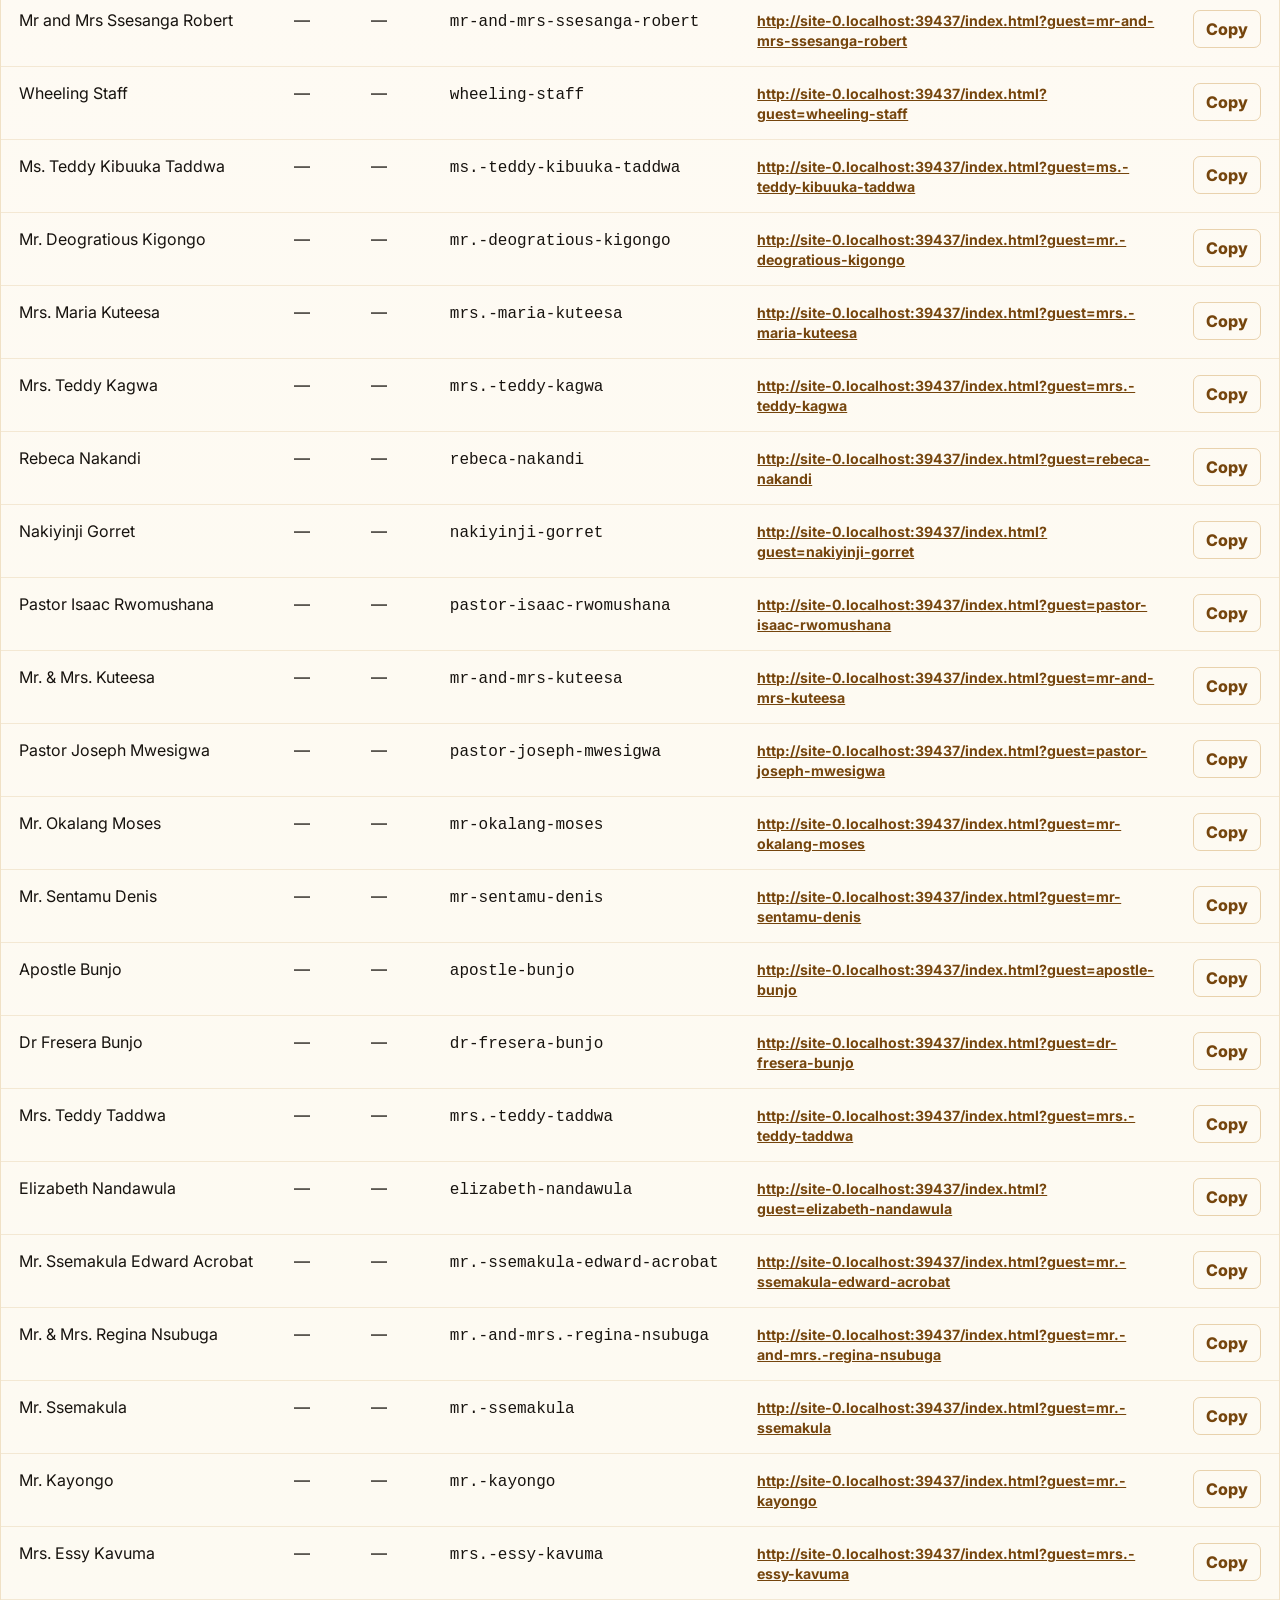
<file: generator.html>
<!doctype html>
<html lang="en">
  <head>
    <meta charset="utf-8">
    <meta name="viewport" content="width=device-width, initial-scale=1">
    <title>Guest Link Generator | Molly &amp; Paul Golden Jubilee</title>
    <meta name="description" content="Create personal Golden Jubilee invitation links and guest records.">
    <link rel="preconnect" href="https://fonts.googleapis.com">
    <link rel="preconnect" href="https://fonts.gstatic.com" crossorigin>
    <link href="https://fonts.googleapis.com/css2?family=Cormorant+Garamond:wght@500;600;700&family=Great+Vibes&family=Inter:wght@400;500;600;700&family=Playfair+Display:wght@600;700&display=swap" rel="stylesheet">
    <link rel="stylesheet" href="styles.css">
    <script src="guests.js?v=20260816" defer></script>
    <script src="generator.js?v=20260816" defer></script>
  </head>
  <body class="generator-page">
    <header class="site-header" aria-label="Generator navigation">
      <a class="monogram" href="index.html" aria-label="Back to invitation">M<span>&amp;</span>P</a>
      <p class="header-title">Guest manager <span>•</span> Golden Jubilee</p>
      <nav class="top-nav" aria-label="Generator navigation"><a href="index.html">Invitation</a><a href="#links">Links</a></nav>
    </header>

    <main>
      <section class="generator-hero" aria-labelledby="generator-title">
        <div>
          <p class="eyebrow">Golden Jubilee guest manager</p>
          <h1 id="generator-title">Personal links, made beautiful and simple.</h1>
          <p>Load the guests you have already added to <code>guests.js</code>, or enter new ones below. Use <strong>Name | Table | Party size</strong>, one guest per line.</p>
        </div>
        <div class="generator-card-art"><img src="assets/cardphoto.png" alt="Molly and Paul Golden Jubilee invitation card"></div>
      </section>

      <section class="section generator-workspace" aria-labelledby="workspace-title">
        <div class="section-heading"><p class="section-kicker">Guest records</p><h2 id="workspace-title">Create and copy your guest list</h2></div>
        <div class="generator-grid">
          <form class="generator-form" id="guest-form">
            <label for="base-url">Invite page URL</label>
            <input id="base-url" name="base-url" type="url">
            <label for="names-input">Guest records</label>
            <textarea id="names-input" rows="12" spellcheck="false" aria-describedby="guest-help"></textarea>
            <p class="form-help" id="guest-help">Example: <code>Gideon Kalanzi | 12 | 2</code>. Table and party size are optional.</p>
            <div class="form-actions"><button class="button primary" type="submit">Generate guest links</button><button class="button secondary" id="reload-guests" type="button">Refresh guests.js</button></div>
            <p class="generation-summary" id="generation-summary" role="status" aria-live="polite"></p>
          </form>
          <aside class="generated-block">
            <div class="block-header"><div><p class="detail-label">Ready to paste</p><h3>Replace the contents of guests.js</h3></div><button class="small-button" type="button" data-copy-target="entries-output">Copy records</button></div>
            <pre><code id="entries-output"></code></pre>
          </aside>
        </div>
      </section>

      <section class="section links-section" id="links" aria-labelledby="links-title">
        <div class="section-heading"><p class="section-kicker">Personal links</p><h2 id="links-title">Send each guest their invitation</h2></div>
        <div class="bulk-actions"><button class="button secondary" type="button" id="copy-all-links">Copy all links</button><span id="copy-status" role="status" aria-live="polite"></span></div>
        <div class="table-wrap"><table><thead><tr><th>Name</th><th>Table</th><th>Party</th><th>Code</th><th>Invite link</th><th>Copy</th></tr></thead><tbody id="links-body"></tbody></table></div>
      </section>
    </main>
  </body>
</html>
</file>
<file: styles.css>
:root {
  --paper: #fffaf1;
  --paper-deep: #f5e8ce;
  --ink: #17130f;
  --muted: #6c5a42;
  --gold: #b87816;
  --gold-dark: #75450d;
  --gold-pale: #f6d87d;
  --navy: #071b48;
  --green: #536e45;
  --line: rgba(157, 97, 15, 0.25);
  --shadow: 0 24px 70px rgba(56, 33, 7, 0.16);
}

* { box-sizing: border-box; }
html { scroll-behavior: smooth; }
body { margin: 0; color: var(--ink); background: var(--paper); font-family: "Inter", Arial, sans-serif; }
img { display: block; max-width: 100%; }
a { color: inherit; }
button, a { -webkit-tap-highlight-color: transparent; }
button { font: inherit; }
section { scroll-margin-top: 98px; }

.site-header {
  position: fixed;
  z-index: 20;
  top: 14px;
  left: 50%;
  display: flex;
  width: min(1180px, calc(100% - 28px));
  min-height: 56px;
  align-items: center;
  justify-content: space-between;
  gap: 18px;
  padding: 10px 14px 10px 17px;
  transform: translateX(-50%);
  border: 1px solid rgba(255, 249, 230, 0.62);
  border-radius: 10px;
  background: rgba(255, 250, 241, 0.89);
  box-shadow: 0 16px 45px rgba(35, 21, 3, 0.15);
  backdrop-filter: blur(16px);
}

.brand-mark, .monogram {
  color: var(--gold-dark);
  font-family: "Cormorant Garamond", Georgia, serif;
  font-size: 1.38rem;
  font-weight: 700;
  text-decoration: none;
  white-space: nowrap;
}

.brand-mark span, .monogram span { color: var(--gold); }
.header-title { margin: 0 auto 0 0; color: var(--muted); font-size: 0.78rem; font-weight: 700; letter-spacing: 0.08em; text-transform: uppercase; }
.header-title span { color: var(--gold); }
.nav-links, .top-nav { display: flex; flex-wrap: wrap; justify-content: flex-end; gap: 4px; }
.nav-links a, .top-nav a { padding: 9px 10px; border-radius: 7px; color: var(--muted); font-size: 0.87rem; font-weight: 700; text-decoration: none; }
.nav-links a:hover, .nav-links a:focus-visible, .top-nav a:hover, .top-nav a:focus-visible { color: var(--gold-dark); background: rgba(184, 120, 22, 0.1); outline: none; }

.hero { position: relative; display: grid; min-height: 92svh; align-items: end; padding: 132px 20px 66px; overflow: hidden; isolation: isolate; }
.hero-art { position: absolute; z-index: -3; inset: 0; width: 100%; height: 100%; object-fit: cover; object-position: center; filter: saturate(0.9) contrast(0.97); }
/* .hero-shade { position: absolute; z-index: -2; inset: 0; background: linear-gradient(90deg, rgba(3, 17, 48, 0.84) 0%, rgba(5, 24, 58, 0.55) 48%, rgba(70, 38, 4, 0.57) 100%), linear-gradient(0deg, rgba(2, 12, 37, 0.78) 0%, transparent 62%); } */
.hero-shade { position: absolute; z-index: -2; inset: 0; background: linear-gradient(90deg, rgba(3, 17, 48, 0.55) 0%, rgba(5, 24, 58, 0.32) 48%, rgba(70, 38, 4, 0.35) 100%), linear-gradient(0deg, rgba(2, 12, 37, 0.45) 0%, transparent 62%); }
.hero-content { width: min(900px, 100%); margin: 0 auto; color: #fffaf1; text-align: center; }
.hero .eyebrow { color: #fde7a1; }
.eyebrow { margin: 0 0 10px; color: var(--gold); font-size: 0.76rem; font-weight: 800; letter-spacing: 0.06em; text-transform: uppercase; }
.eyebrow span { margin: 0 0.32em; color: var(--gold-pale); }
.hero-kicker { margin: 0; color: rgba(255, 250, 241, 0.82); font-family: "Cormorant Garamond", Georgia, serif; font-size: 1.18rem; font-weight: 600; }
.hero-content h1 { margin: 2px 0 14px; font-family: "Great Vibes", "Cormorant Garamond", Georgia, serif; font-size: clamp(3.4rem, 7.5vw, 6.4rem); font-weight: 400; line-height: 0.98; text-shadow: 0 18px 50px rgba(0, 0, 0, 0.46); }
.hero-content h1 span { color: #f9db7c; }
.hero-copy { max-width: 700px; margin: 0 auto; color: #fffaf3; font-family: "Cormorant Garamond", Georgia, serif; font-size: clamp(1.12rem, 2vw, 1.48rem); font-weight: 600; line-height: 1.37; text-shadow: 0 12px 28px rgba(0, 0, 0, 0.35); }

.hero-jubilee { display: inline-flex; gap: 13px; align-items: center; justify-content: center; margin: 24px auto 0; padding: 10px 19px 12px; border: 1px solid rgba(255, 235, 163, 0.52); border-radius: 10px; background: rgba(3, 17, 46, 0.32); box-shadow: inset 0 1px rgba(255, 255, 255, 0.1); backdrop-filter: blur(9px); text-align: left; }
.hero-number { color: #f6d26c; font-family: "Playfair Display", Georgia, serif; font-size: clamp(2.6rem, 5vw, 4rem); font-weight: 700; line-height: 0.85; }
.hero-number sup { font-family: "Cormorant Garamond", Georgia, serif; font-size: 0.38em; vertical-align: top; }
.hero-jubilee-copy { display: grid; gap: 2px; }
.hero-jubilee-copy strong { color: #fff8df; font-family: "Playfair Display", Georgia, serif; font-size: clamp(1.1rem, 2vw, 1.5rem); line-height: 1.05; text-transform: uppercase; }
.hero-jubilee-copy em { color: #ffe9a3; font-family: "Cormorant Garamond", Georgia, serif; font-size: 1.18rem; font-style: italic; }

.guest-reservation { display: inline-grid; grid-template-columns: repeat(2, minmax(10rem, 1fr)); gap: 1rem; width: min(100%, 470px); margin: 20px auto 0; padding: 12px 19px; border-top: 1px solid rgba(255, 235, 163, 0.42); border-bottom: 1px solid rgba(255, 235, 163, 0.42); text-align: center; }
.guest-reservation div + div { border-left: 1px solid rgba(255, 235, 163, 0.35); }
.guest-reservation span { display: block; color: #ffe8a2; font-size: 0.68rem; font-weight: 700; letter-spacing: 0.11em; text-transform: uppercase; }
.guest-reservation strong { display: block; margin-top: 3px; color: #fffaf1; font-family: "Cormorant Garamond", Georgia, serif; font-size: 1.42rem; line-height: 1.08; }
.guest-reservation em { display: block; min-height: 1.2em; margin-top: 3px; color: rgba(255, 250, 241, 0.82); font-family: "Cormorant Garamond", Georgia, serif; font-size: 0.92rem; font-style: italic; }
.zone-swatch {
  display: block;
  width: 72px;
  height: 26px;
  margin: 7px auto 0;
  border: 2px solid rgba(255, 250, 241, 0.85);
  border-radius: 6px;
  background: var(--zone-color, #b87816);
  box-shadow:
    0 4px 12px rgba(0, 0, 0, 0.22),
    inset 0 1px rgba(255, 255, 255, 0.35);
}

.hero-actions, .action-row { display: flex; flex-wrap: wrap; gap: 12px; margin-top: 24px; }
.hero-actions, .centered { justify-content: center; }
.button { display: inline-flex; min-height: 46px; align-items: center; justify-content: center; padding: 12px 18px; border: 1px solid transparent; border-radius: 8px; font: inherit; font-weight: 800; text-decoration: none; cursor: pointer; transition: transform 160ms ease, box-shadow 160ms ease, background 160ms ease; }
.button:hover, .button:focus-visible, .text-action:hover, .small-button:hover { transform: translateY(-1px); outline: none; }
.button.primary { color: #fffaf2; background: linear-gradient(135deg, var(--gold-dark), var(--gold)); box-shadow: 0 16px 34px rgba(73, 42, 2, 0.32); }
.button.secondary { color: var(--gold-dark); border-color: rgba(184, 120, 22, 0.42); background: #fffaf1; }
.button.ghost { color: var(--gold-dark); border-color: rgba(184, 120, 22, 0.3); background: rgba(255, 250, 241, 0.54); }
.hero .button.secondary { color: #fffaf1; border-color: rgba(255, 250, 241, 0.56); background: rgba(255, 250, 241, 0.12); backdrop-filter: blur(9px); }
.hero-utilities { display: flex; flex-wrap: wrap; justify-content: center; gap: 1.2rem; margin-top: 14px; }
.text-action { padding: 0; color: #ffe9a3; border: 0; background: none; font-family: "Inter", Arial, sans-serif; font-size: 0.8rem; font-weight: 700; text-decoration: underline; text-decoration-thickness: 1px; text-underline-offset: 0.28em; cursor: pointer; }

.section-inner { width: min(1080px, calc(100% - 36px)); margin: 0 auto; padding: 88px 0; }
.section-inner.narrow { width: min(825px, calc(100% - 36px)); text-align: center; }
.script-line { margin: 0 0 6px; color: var(--gold); font-family: "Great Vibes", "Cormorant Garamond", Georgia, serif; font-size: 2.72rem; line-height: 1; }
h2 { margin: 0; color: var(--navy); font-family: "Playfair Display", "Cormorant Garamond", Georgia, serif; font-size: clamp(2.15rem, 4vw, 3rem); line-height: 1.08; }
h3 { margin: 0 0 8px; color: var(--navy); font-family: "Playfair Display", "Cormorant Garamond", Georgia, serif; font-size: 1.36rem; line-height: 1.15; }
.family-copy { max-width: 735px; margin: 27px auto 0; padding-top: 25px; border-top: 1px solid var(--line); color: var(--muted); font-family: "Cormorant Garamond", Georgia, serif; font-size: 1.42rem; font-weight: 600; line-height: 1.4; }
.family-copy p { margin: 0; }
.names-block { display: grid; gap: 3px; margin-top: 41px; }
.names-block span, .names-block em { color: var(--gold); font-family: "Great Vibes", "Cormorant Garamond", Georgia, serif; font-size: 2.45rem; font-style: normal; line-height: 0.95; }
.names-block strong { color: var(--navy); font-family: "Playfair Display", Georgia, serif; font-size: 3.45rem; line-height: 0.82; }
.names-block em { margin-top: 10px; color: var(--muted); font-size: 1.65rem; }

.countdown-section { background: var(--paper-deep); border-block: 1px solid var(--line); }
.countdown-layout, .two-column { display: grid; grid-template-columns: minmax(0, 0.9fr) minmax(320px, 1.1fr); gap: 48px; align-items: center; }
.countdown-copy p:last-child, .section-copy { max-width: 560px; margin: 18px 0 0; color: var(--muted); font-family: "Cormorant Garamond", Georgia, serif; font-size: 1.34rem; font-weight: 600; line-height: 1.4; }
.countdown-grid { display: grid; grid-template-columns: repeat(4, minmax(0, 1fr)); gap: 12px; }
.countdown-grid div { min-height: 126px; padding: 22px 12px; border: 1px solid rgba(184, 120, 22, 0.24); border-radius: 8px; background: rgba(255, 250, 241, 0.77); text-align: center; }
.countdown-grid strong { display: block; color: var(--gold-dark); font-family: "Playfair Display", Georgia, serif; font-size: 2.55rem; line-height: 1; }
.countdown-grid span { display: block; margin-top: 10px; color: var(--muted); font-size: 0.78rem; font-weight: 800; letter-spacing: 0.04em; text-transform: uppercase; }

.details-section { background: var(--paper); }
.event-list { display: grid; gap: 14px; }
.event-card { display: grid; grid-template-columns: 68px 1fr; gap: 18px; align-items: center; padding: 22px; border: 1px solid rgba(184, 120, 22, 0.19); border-radius: 8px; background: rgba(255, 255, 255, 0.6); box-shadow: var(--shadow); }
.event-card p { margin: 0; color: var(--muted); line-height: 1.45; }
.event-card .eyebrow { margin-bottom: 6px; font-size: 0.66rem; }
.event-card a { display: inline-block; margin-top: 9px; color: var(--gold-dark); font-size: 0.86rem; font-weight: 700; text-underline-offset: 0.25em; }
.event-icon { display: grid; width: 60px; height: 60px; place-items: center; color: var(--gold); border: 1px solid rgba(184, 120, 22, 0.31); border-radius: 8px; font-family: "Playfair Display", Georgia, serif; font-size: 1.55rem; }

.program-section { background: linear-gradient(180deg, #fffdf7, var(--paper-deep)); border-block: 1px solid rgba(184, 120, 22, 0.14); }
.program-layout { display: grid; grid-template-columns: minmax(16rem, 0.85fr) minmax(22rem, 1.15fr); gap: 58px; align-items: center; }
.timeline { display: grid; margin: 0; padding: 0; overflow: hidden; border: 1px solid rgba(184, 120, 22, 0.22); border-radius: 8px; background: rgba(255, 250, 241, 0.78); box-shadow: var(--shadow); list-style: none; }
.timeline li { display: grid; grid-template-columns: 7.5rem 1fr; gap: 1rem; padding: 17px 21px; border-bottom: 1px solid rgba(184, 120, 22, 0.16); }
.timeline li:last-child { border-bottom: 0; }
.timeline time { color: var(--gold-dark); font-size: 0.91rem; font-weight: 800; }
.timeline span { color: var(--navy); font-family: "Cormorant Garamond", Georgia, serif; font-size: 1.22rem; font-weight: 700; }

.rsvp-section { background: var(--navy); color: #fffaf1; }
.rsvp-panel { text-align: center; }
.rsvp-panel .script-line { color: var(--gold-pale); }
.rsvp-panel h2 { color: #fffaf1; }
.rsvp-panel .section-copy { max-width: 620px; margin-right: auto; margin-left: auto; color: rgba(255, 250, 241, 0.8); }
.rsvp-number { margin: 16px 0 8px; color: var(--gold-pale); font-family: "Playfair Display", Georgia, serif; font-size: 2rem; font-weight: 700; }
.rsvp-number a { text-decoration: none; }
.rsvp-panel .button.secondary { color: #fffaf1; border-color: rgba(255, 250, 241, 0.48); background: transparent; }

.site-footer { display: flex; flex-wrap: wrap; justify-content: space-between; gap: 1rem; padding: 27px max(18px, calc((100% - 1080px) / 2)); color: var(--muted); border-top: 1px solid var(--line); background: var(--paper); }
.site-footer p { margin: 0; }
.site-footer span { color: var(--gold); }
.site-footer div { display: flex; flex-wrap: wrap; gap: 1.2rem; }
.site-footer a { color: var(--gold-dark); font-size: 0.9rem; font-weight: 700; text-underline-offset: 0.25em; }

/* Guest link generator */
.generator-page { min-height: 100vh; background: linear-gradient(180deg, #fffaf1 0%, var(--paper-deep) 100%); }
.generator-hero { display: grid; grid-template-columns: minmax(18rem, 1fr) minmax(16rem, 25rem); gap: 54px; align-items: center; width: min(1080px, calc(100% - 36px)); margin: 0 auto; padding: 135px 0 50px; }
.generator-hero h1 { margin: 0; color: var(--navy); font-family: "Playfair Display", Georgia, serif; font-size: clamp(2.4rem, 4.5vw, 4rem); line-height: 1.04; }
.generator-hero p { max-width: 600px; margin: 17px 0 0; color: var(--muted); font-family: "Cormorant Garamond", Georgia, serif; font-size: 1.28rem; font-weight: 600; line-height: 1.4; }
.generator-card-art { padding: 11px; border: 1px solid rgba(184, 120, 22, 0.25); border-radius: 8px; background: var(--paper); box-shadow: var(--shadow); transform: rotate(1.5deg); }
.generator-card-art img { aspect-ratio: 1.5; object-fit: cover; border-radius: 4px; }
.generator-workspace, .links-section { padding-top: 45px; }
.generator-grid { display: grid; grid-template-columns: minmax(300px, 0.86fr) minmax(360px, 1.14fr); gap: 32px; align-items: start; }
.generator-form, .generated-block, .table-wrap { border: 1px solid rgba(184, 120, 22, 0.2); border-radius: 8px; background: rgba(255, 254, 250, 0.78); box-shadow: var(--shadow); }
.generator-form { display: grid; gap: 12px; padding: 24px; }
label { color: var(--muted); font-size: 0.75rem; font-weight: 800; letter-spacing: 0.05em; text-transform: uppercase; }
input, textarea { width: 100%; border: 1px solid rgba(184, 120, 22, 0.29); border-radius: 7px; background: #fffefa; color: var(--ink); font: inherit; line-height: 1.45; }
input { min-height: 48px; padding: 0 14px; }
textarea { min-height: 170px; padding: 12px 14px; resize: vertical; }
input:focus, textarea:focus { border-color: var(--gold); box-shadow: 0 0 0 4px rgba(184, 120, 22, 0.12); outline: none; }
.form-help { margin: -2px 0 4px; color: var(--muted); font-size: 0.86rem; }
.form-help code, .generator-hero code { color: var(--gold-dark); font-weight: 700; }
.form-actions { display: flex; flex-wrap: wrap; gap: 10px; }
.generation-summary { min-height: 1.5rem; margin: 0; color: var(--green); font-size: 0.87rem; font-weight: 700; }
.generated-block { overflow: hidden; }
.block-header { display: flex; align-items: center; justify-content: space-between; gap: 14px; padding: 20px 22px; border-bottom: 1px solid rgba(184, 120, 22, 0.17); }
.block-header h3 { margin: 0; font-size: 1.55rem; }
.block-header .detail-label { margin: 0 0 3px; color: var(--gold); font-size: 0.67rem; font-weight: 800; letter-spacing: 0.08em; text-transform: uppercase; }
.small-button { min-height: 38px; padding: 8px 12px; color: var(--gold-dark); border: 1px solid rgba(184, 120, 22, 0.31); border-radius: 7px; background: transparent; font: inherit; font-weight: 800; cursor: pointer; }
pre { max-height: 30rem; margin: 0; padding: 20px 22px; overflow: auto; color: #fffaf1; background: #16150f; white-space: pre-wrap; }
code { font-family: Consolas, "Courier New", monospace; }
.bulk-actions { display: flex; align-items: center; justify-content: space-between; gap: 1rem; margin-bottom: 16px; }
#copy-status { min-height: 1.5rem; color: var(--green); font-size: 0.87rem; font-weight: 700; }
.table-wrap { padding: 0; overflow-x: auto; }
table { width: 100%; min-width: 55rem; border-collapse: collapse; }
th, td { padding: 16px 18px; border-bottom: 1px solid rgba(184, 120, 22, 0.14); text-align: left; vertical-align: top; }
th { color: var(--muted); font-size: 0.72rem; letter-spacing: 0.06em; text-transform: uppercase; }
td a { color: var(--gold-dark); font-size: 0.88rem; font-weight: 700; overflow-wrap: anywhere; }

@media (max-width: 820px) {
  .site-header { top: 10px; align-items: flex-start; }
  .header-title { display: none; }
  .nav-links a, .top-nav a { padding: 8px; font-size: 0.8rem; }
  .hero { min-height: 90svh; padding-top: 122px; }
  .section-inner { width: min(100% - 28px, 680px); padding: 66px 0; }
  .countdown-layout, .two-column, .program-layout, .generator-hero, .generator-grid { grid-template-columns: 1fr; gap: 32px; }
  .generator-hero { width: min(100% - 28px, 680px); padding: 115px 0 34px; }
  .generator-card-art { max-width: 370px; justify-self: center; }
}

@media (max-width: 560px) {
  .site-header { display: grid; justify-items: center; gap: 6px; width: calc(100% - 20px); padding: 9px; }
  .nav-links, .top-nav { justify-content: center; }
  .hero { min-height: 94svh; padding: 126px 14px 48px; }
  .hero-shade { background: linear-gradient(90deg, rgba(3, 17, 48, 0.77), rgba(70, 38, 4, 0.66)), linear-gradient(0deg, rgba(2, 12, 37, 0.82) 0%, transparent 70%); }
  .hero-content h1 { font-size: 3.7rem; }
  .hero-copy { font-size: 1.13rem; }
  .hero-jubilee { gap: 9px; padding: 10px 13px; }
  .guest-reservation { gap: 0.5rem; padding-right: 10px; padding-left: 10px; }
  .guest-reservation strong { font-size: 1.23rem; }
  .hero-actions, .action-row, .form-actions { display: grid; grid-template-columns: 1fr; }
  .button { width: 100%; }
  .hero-utilities { gap: 0.85rem; }
  .script-line { font-size: 2.3rem; }
  h2 { font-size: 2.16rem; }
  .family-copy, .countdown-copy p:last-child, .section-copy { font-size: 1.18rem; }
  .names-block span { font-size: 2.08rem; }
  .names-block strong { font-size: 3rem; }
  .countdown-grid { grid-template-columns: repeat(2, minmax(0, 1fr)); }
  .countdown-grid div { min-height: 104px; }
  .countdown-grid strong { font-size: 2.1rem; }
  .event-card { grid-template-columns: 52px 1fr; gap: 14px; padding: 18px; }
  .event-icon { width: 48px; height: 48px; }
  .timeline li { grid-template-columns: 1fr; gap: 4px; padding: 16px 18px; }
  .site-footer { display: grid; text-align: center; }
  .site-footer div { justify-content: center; }
  .block-header { align-items: flex-start; flex-direction: column; }
  .bulk-actions { align-items: flex-start; flex-direction: column; }
}


.details-section .event-list:has(img[src*="couple.jpeg"]) {
  grid-column: 1 / -1;
  justify-self: center;
}

.details-section .event-list:has(img[src*="couple.jpeg"]) .event-card {
  justify-items: center;
}

.details-section .event-list:has(img[src*="couple.jpeg"]) .event-card h3 {
  margin: 0;
  text-align: center;
}

.details-section .event-list:has(img[src*="couple.jpeg"]) .event-card img {
  display: block;
  max-width: 100%;
  height: auto;
  margin: 0 auto;
}

.couple-section .section-inner {
  display: block;
}

.couple-section .event-list {
  width: 100%;
  display: block;
}

.couple-section .event-card {
  width: 100%;
  display: block;
}

.couple-section .couple-photo {
  width: 100%;
  display: flex;
  justify-content: center;
}

.couple-section .couple-photo img {
  display: block;
  width: 100%;
  max-width: 900px;
  height: auto;
  margin: 0 auto;
}

.couple-photo-divider {
  border-block: 2px solid rgba(184, 120, 22, 0.19);
  padding-top: 30px;
  width: 100%;
}
</file>
